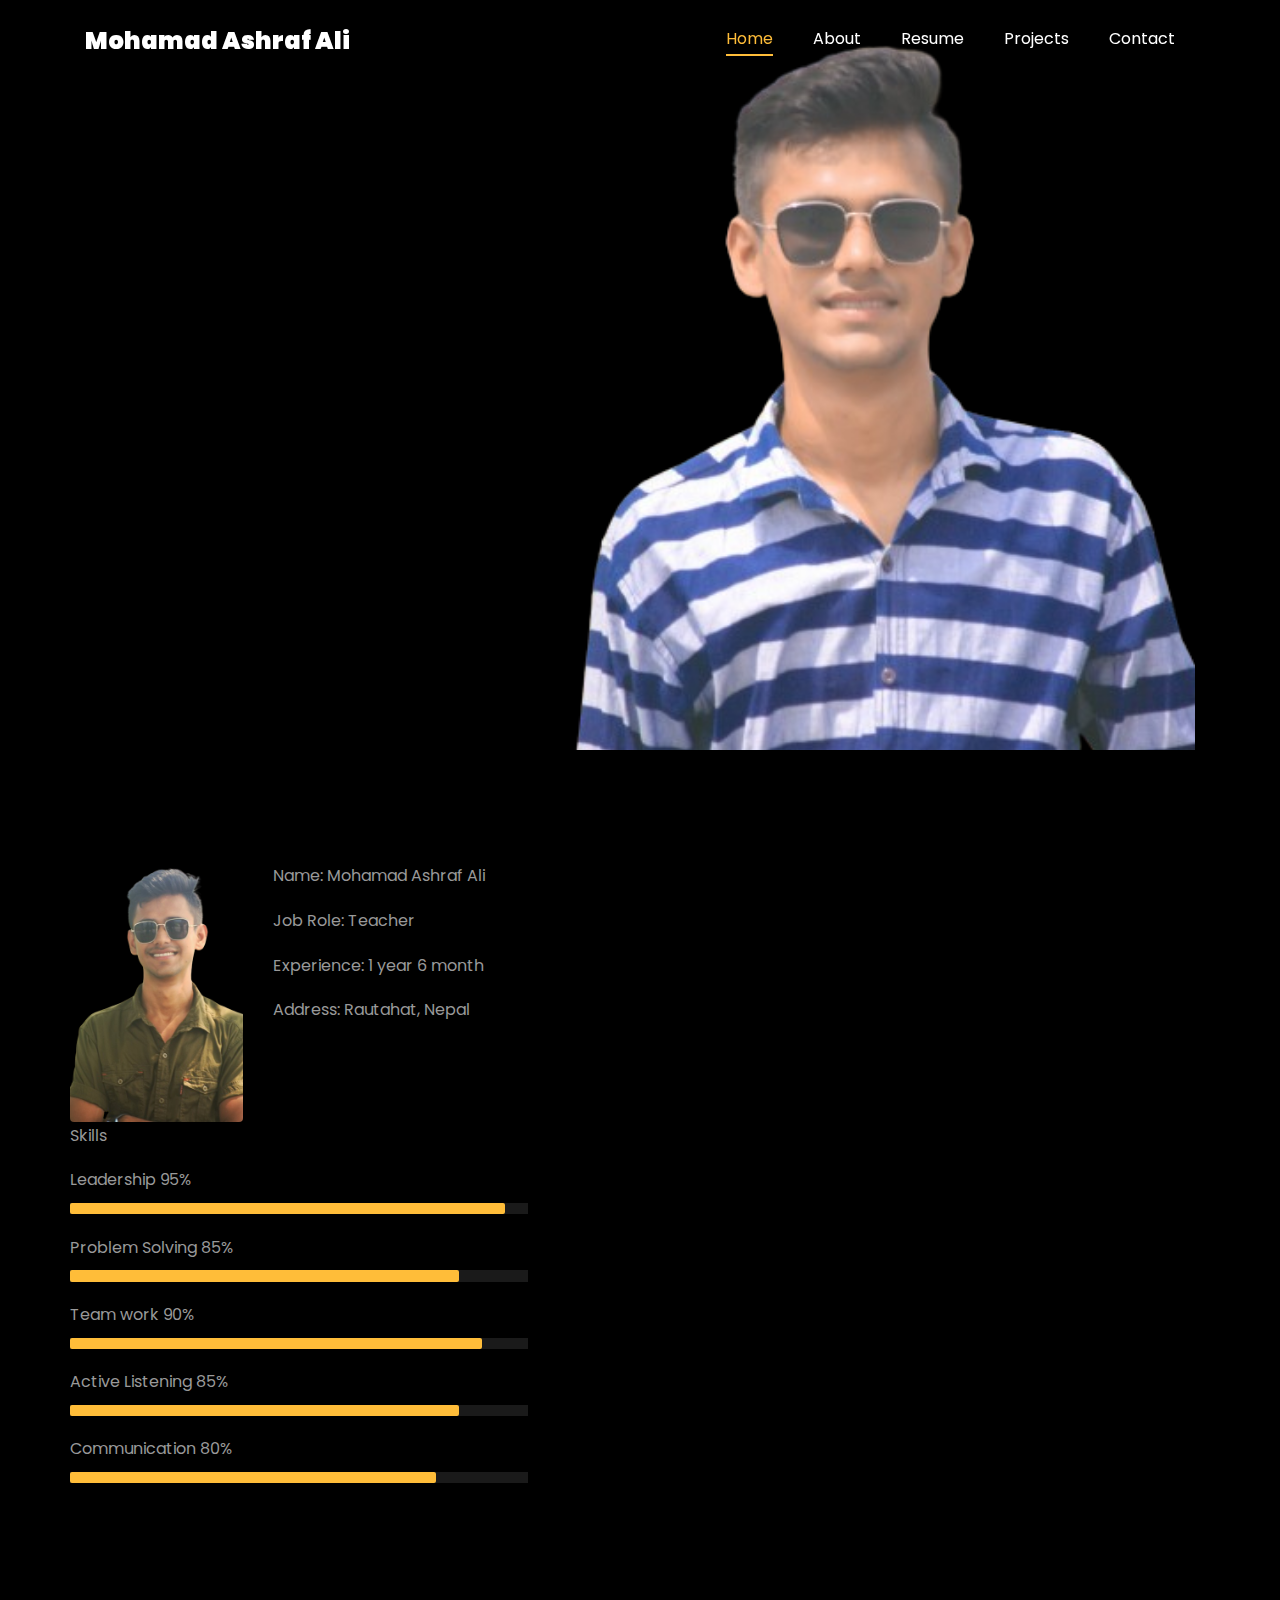
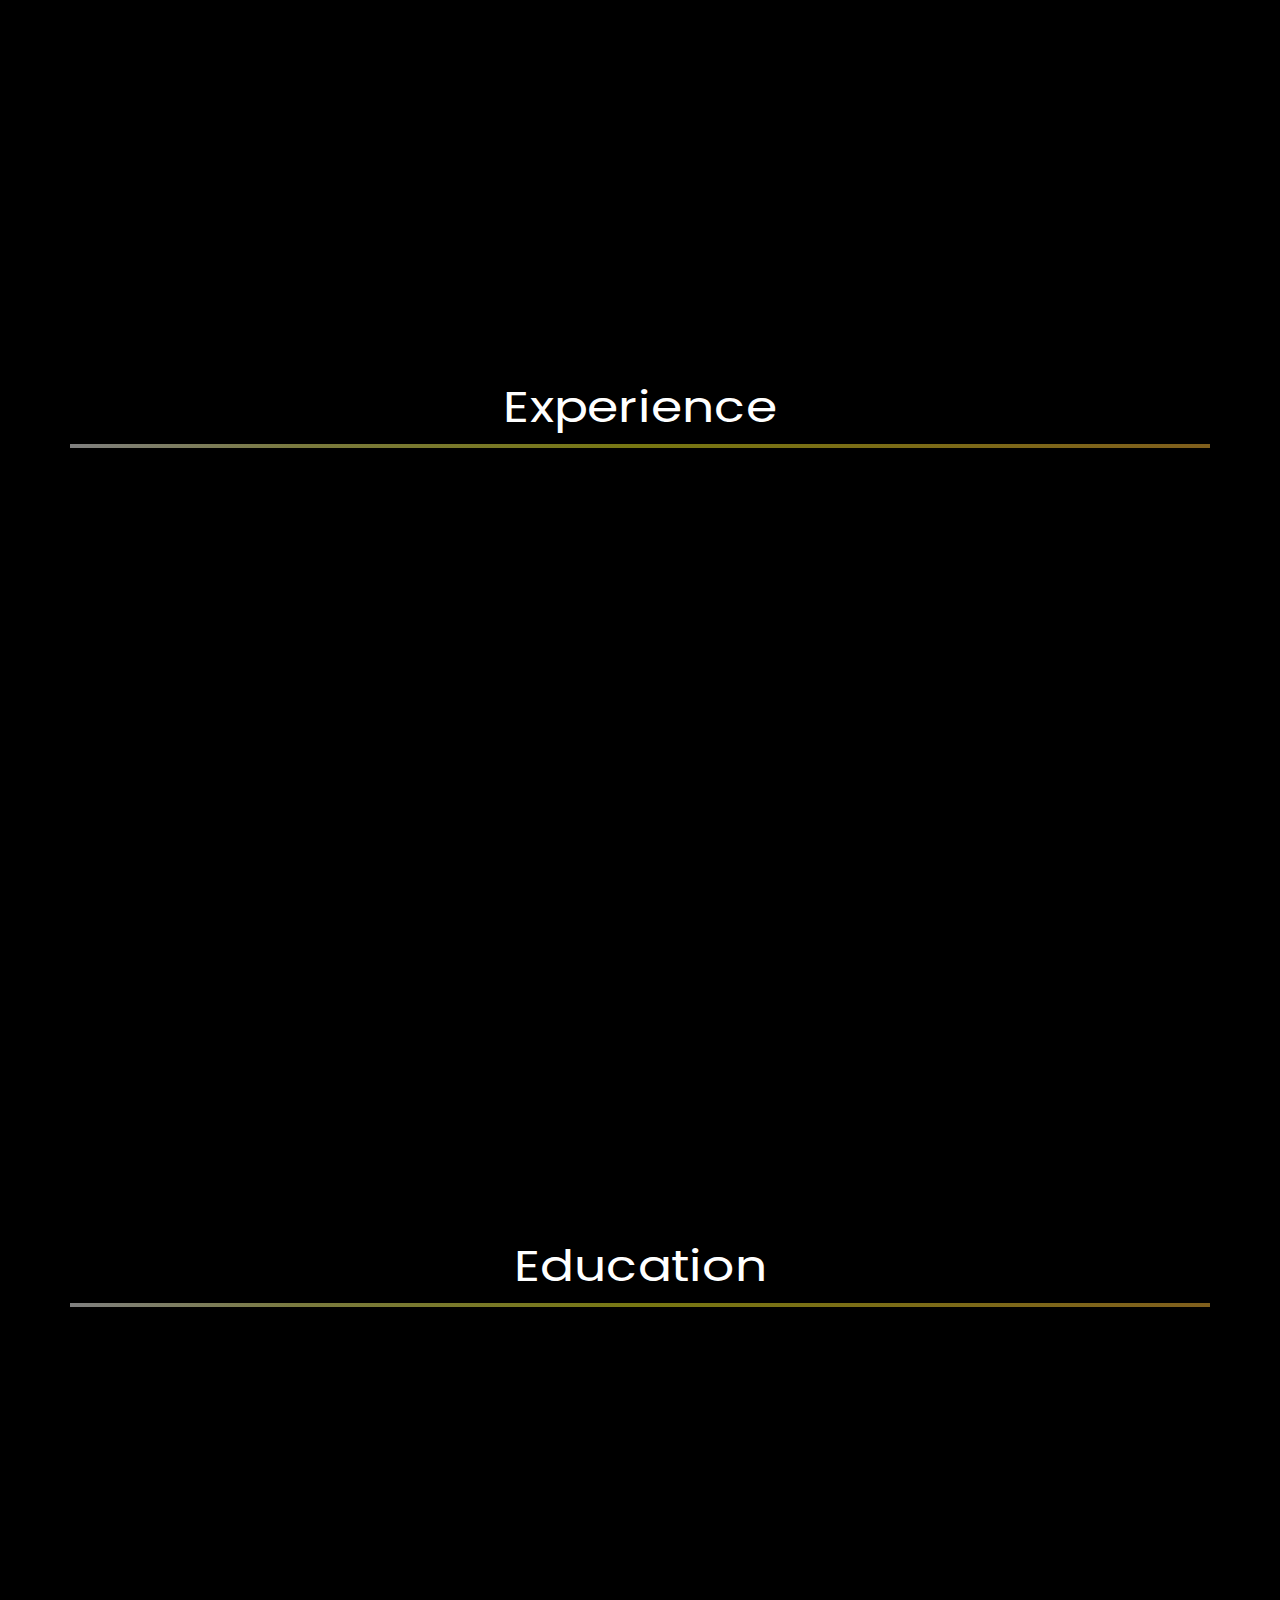
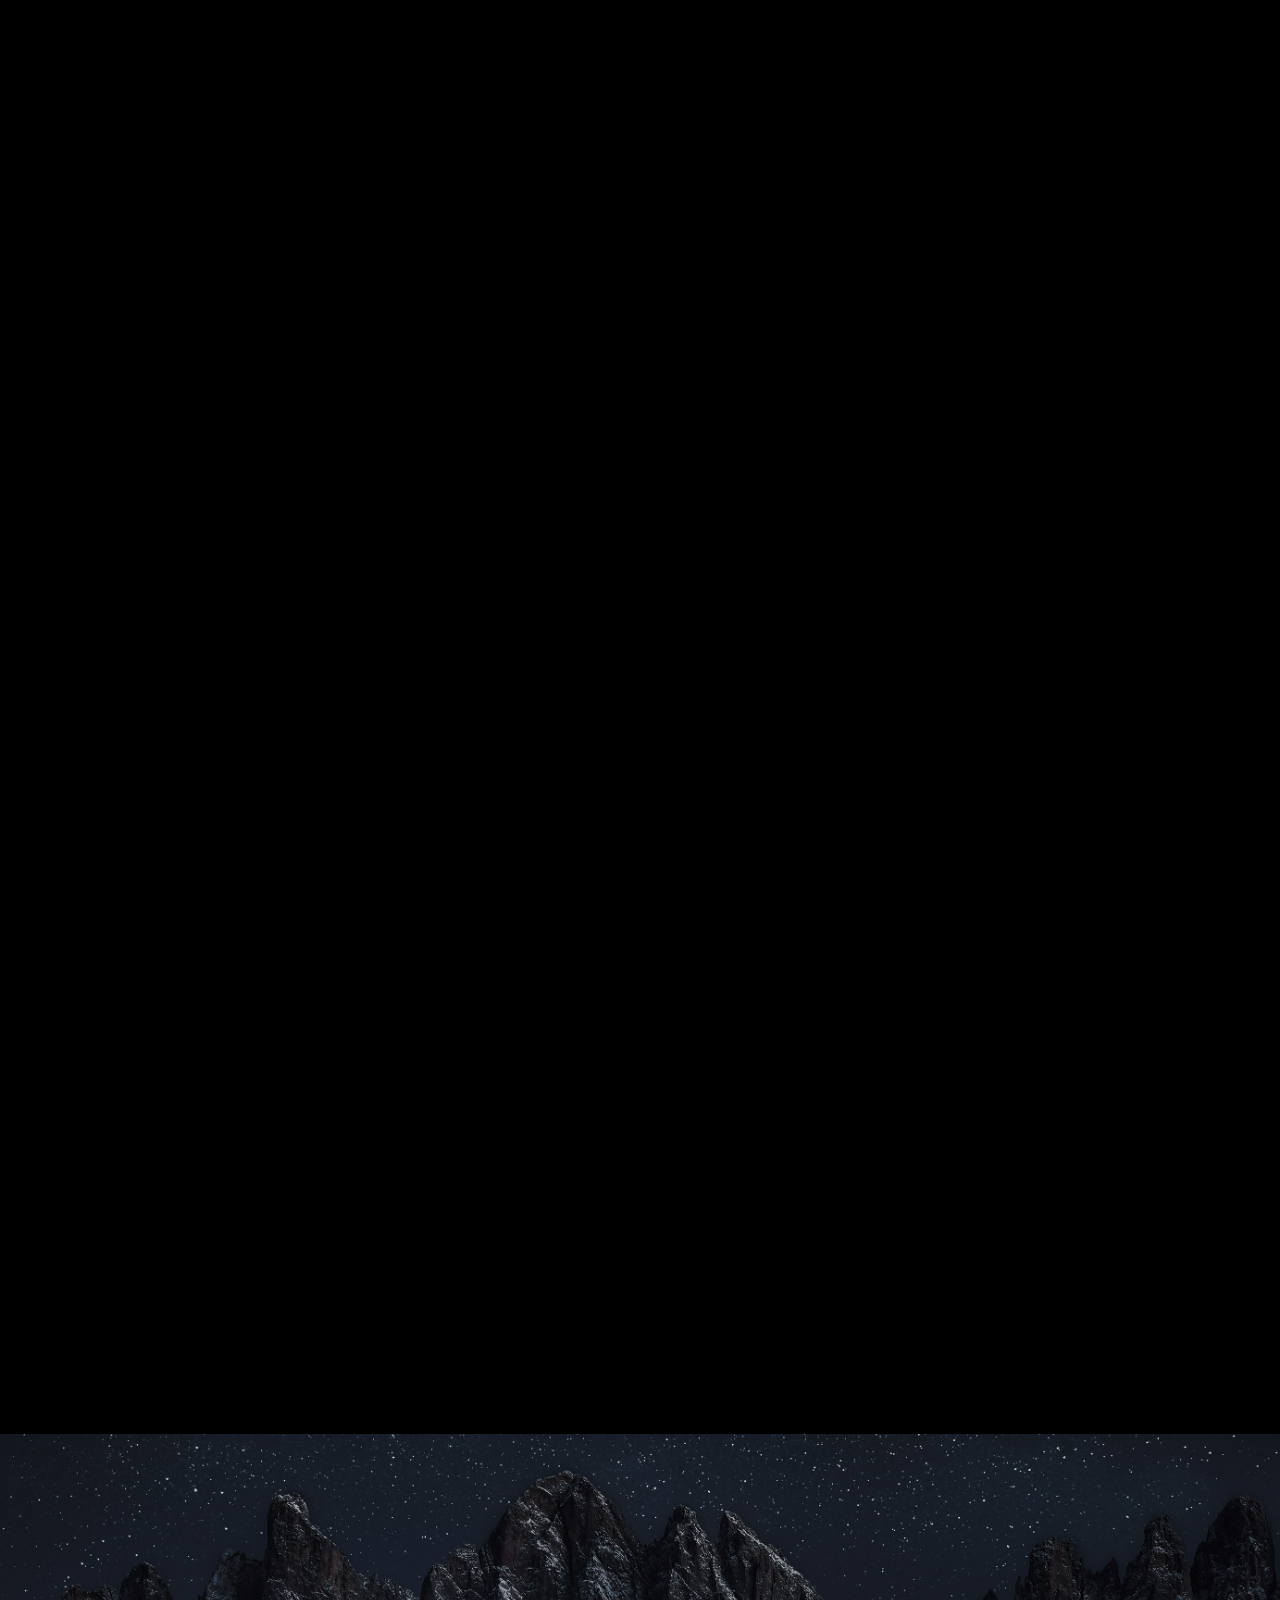
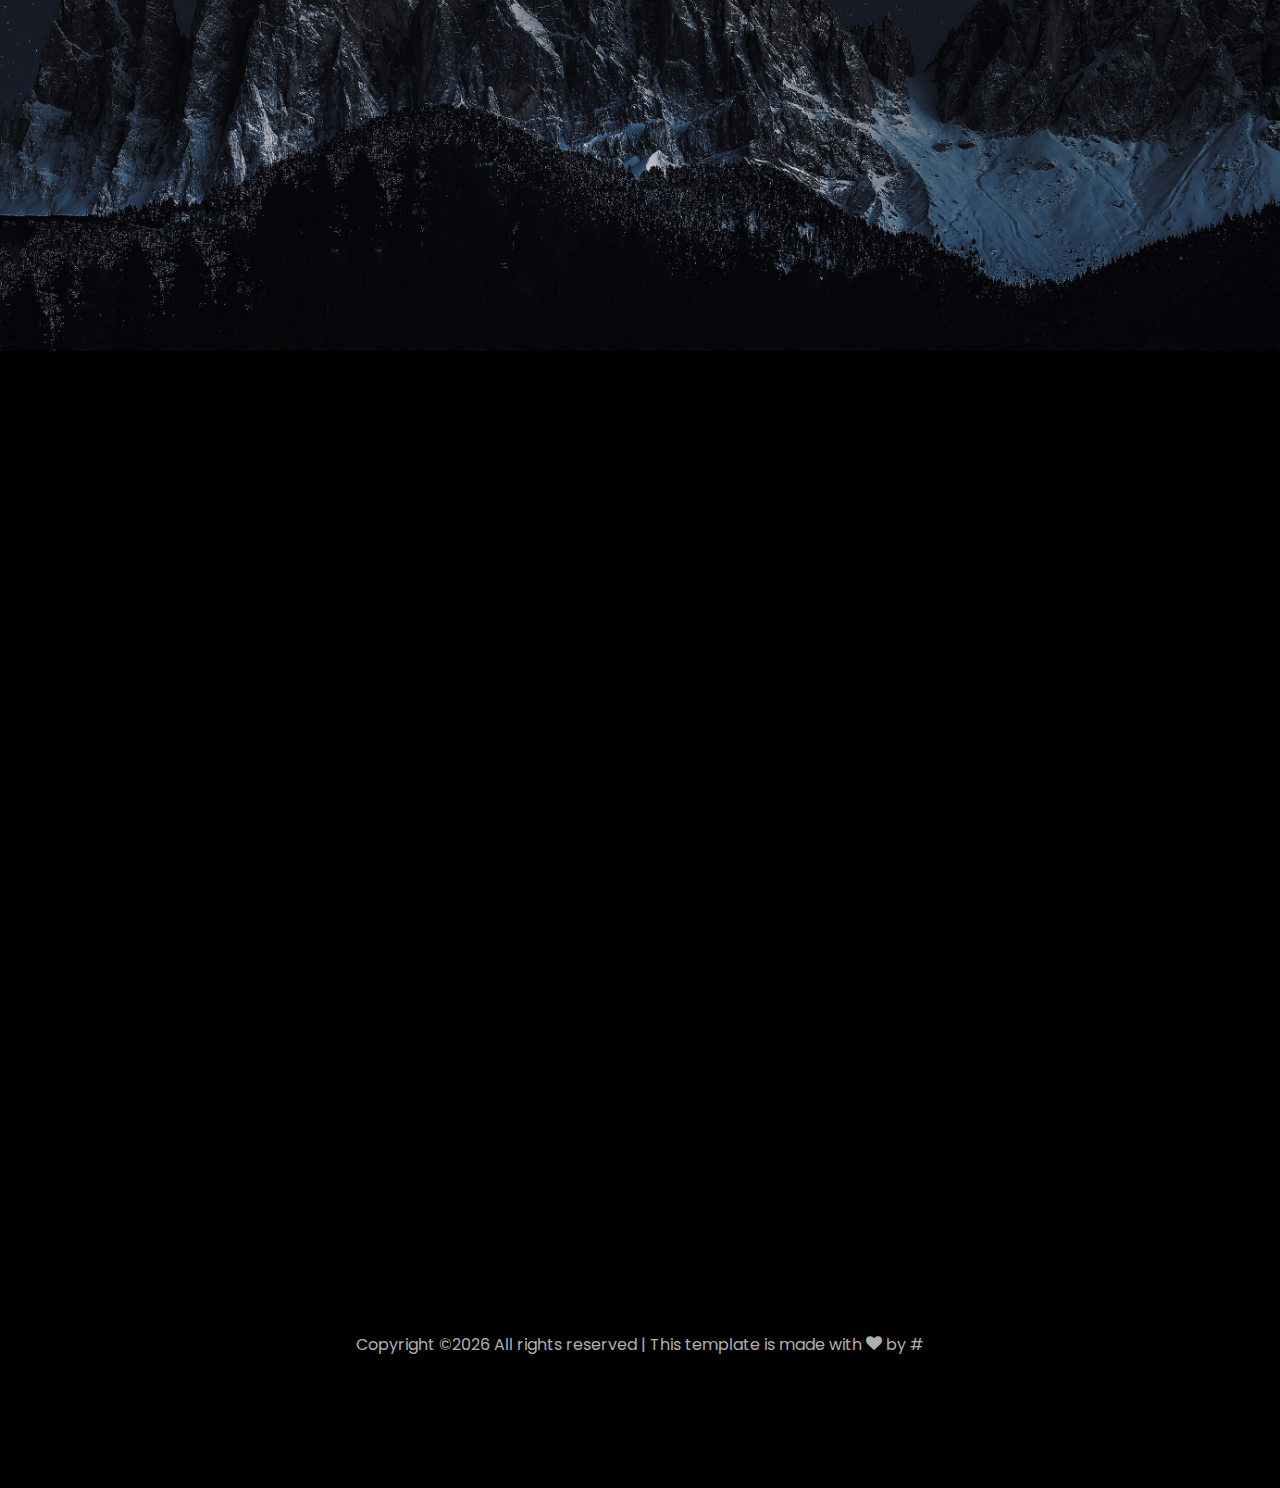
<file: Mohamad Ashraf Ali Portfolio/Portfolio-Website/index.html>
<!DOCTYPE html>
<html lang="en">
  <head>
    <title>Mohamad Ashraf Ali Portfolio</title>
    <meta charset="utf-8">
    <meta name="viewport" content="width=device-width, initial-scale=1, shrink-to-fit=no">
    
    <link href="https://fonts.googleapis.com/css?family=Poppins:100,200,300,400,500,600,700,800,900" rel="stylesheet">

    <link rel="stylesheet" href="css/open-iconic-bootstrap.min.css">
    <link rel="stylesheet" href="css/animate.css">
    
    <link rel="stylesheet" href="css/owl.carousel.min.css">
    <link rel="stylesheet" href="css/owl.theme.default.min.css">
    <link rel="stylesheet" href="css/magnific-popup.css">

    <link rel="stylesheet" href="css/aos.css">

    <link rel="stylesheet" href="css/ionicons.min.css">
    
    <link rel="stylesheet" href="css/flaticon.css">
    <link rel="stylesheet" href="css/icomoon.css">
    <link rel="stylesheet" href="css/style.css">



<style>

/*======================================
//--//-->   ABOUT
======================================*/

.about-mf .box-shadow-full {
  padding-top: 4rem;
  padding-bottom: 4rem;
}

.about-mf .about-img {
  margin-bottom: 2rem;
}

.about-mf .about-img img {
  margin-left: 10px;
}


.skill-mf .progress {
  /* background-color: #cde1f8; */
  margin: .5rem 0 1.2rem 0;
  border-radius: 0;
  height: .7rem;
}

.skill-mf .progress .progress-bar {
  height: .7rem;
  background-color: #ffbd39;
}


/* Animation styles */
#typing-animation {
  position: relative;
  font-size: 30px;
  font-weight: bold;
  color: rgb(255, 255, 255);
  overflow: hidden;
  white-space: nowrap;
  animation: typing 3s steps(20, end) infinite;
}

#typing-animation:before {
  content: "";
  /* position: absolute; */
  top: 0;
  left: 0;
  width: 0;
  height: 100%;
  background-color: #ccc;
  animation: typing-cursor 0.5s ease-in-out infinite;
}

@keyframes typing {
  from {
    width: 0;
  }
  to {
    width: 100%;
  }
}

@keyframes typing-cursor {
  from {
    width: 5px;
  }
  to {
    width: 0;
  }
}


/* project image zoom effect */

.zoom-effect {
  overflow: hidden;
  transition: transform 0.3s ease-out;
}

.zoom-effect:hover {
  transform: scale(1.1);
}


</style>


  </head>
  <body data-spy="scroll" data-target=".site-navbar-target" data-offset="300">
	  
	  
    <nav class="navbar navbar-expand-lg navbar-dark ftco_navbar ftco-navbar-light site-navbar-target" id="ftco-navbar">
	    <div class="container">
	      <a class="navbar-brand" href="index.html">Mohamad Ashraf Ali</a>
	      <button class="navbar-toggler js-fh5co-nav-toggle fh5co-nav-toggle" type="button" data-toggle="collapse" data-target="#ftco-nav" aria-controls="ftco-nav" aria-expanded="false" aria-label="Toggle navigation">
	        <span class="oi oi-menu"></span> Menu
	      </button>

	      <div class="collapse navbar-collapse" id="ftco-nav">
	        <ul class="navbar-nav nav ml-auto">
	          <li class="nav-item"><a href="#home-section" class="nav-link"><span>Home</span></a></li>
	          <li class="nav-item"><a href="#about-section" class="nav-link"><span>About</span></a></li>
	          <li class="nav-item"><a href="#resume-section" class="nav-link"><span>Resume</span></a></li>
	          <li class="nav-item"><a href="#project-section" class="nav-link"><span>Projects</span></a></li>
	          <li class="nav-item"><a href="#contact-section" class="nav-link"><span>Contact</span></a></li>
	        </ul>
	      </div>
	    </div>
	  </nav>
	  <section id="home-section" class="hero">
		  <div class="home-slider  owl-carousel">
	       <div class="slider-item ">
	      	<div class="overlay"></div>
	         <div class="container">
	          <div class="row d-md-flex no-gutters slider-text align-items-end justify-content-end" data-scrollax-parent="true">
	          	<div class="one-third js-fullheight order-md-last img" style="background-image:url(images/bg_1.png);">
	          	 <div class="overlay"></div>
	          	</div>
		          <div class="one-forth d-flex  align-items-center ftco-animate" data-scrollax=" properties: { translateY: '70%' }">
		          	<div class="text">
		          		<span class="subheading">Hello!</span>
			            <h1 class="mb-4 mt-3">I'm <span>Mohamad Ashraf Ali</span></h1>

						<!-- Element to contain animated typing -->
						<span id="typing-animation"></span>

						<script>

						// Initialize the typing animation
						const typingAnimationElement = document.getElementById('typing-animation');

						// Create an array of typing text
						const typingTexts = [
						'Student  ',
						'Teacher   ',
						];

						// Create a function to display the typing animation for a given text
						function playTypingAnimation(text) {
						// Loop through each character and add it to the element
						for (let i = 0; i < text.length; i++) {
							setTimeout(() => {
							typingAnimationElement.textContent += text[i];
							}, i * 200); // Increase the delay to slow down the typing animation
						}

						// Once the animation is complete, reset the text and start over
						setTimeout(() => {
							typingAnimationElement.textContent = '';
							playTypingAnimation(typingTexts[(typingTexts.indexOf(text) + 1) % typingTexts.length]);
						}, text.length * 200);
						}

						// Start the typing animation loop
						playTypingAnimation(typingTexts[0]);

						</script>

						<br>
						<br>
			            <h2>An IT Student</h2>
						<!-- <h2 class="d-flex" style="margin-bottom: 0">With over 5 years of experience</h2> -->
						<!-- <br> -->
			            <p><a href="#" class="btn btn-primary py-3 px-4">Linkedin</a> 
							<a href="https://github.com/ashrafali45/Asraf-web" class="btn btn-white btn-outline-white py-3 px-4">My works</a></p>
		            </div>
		          </div>
	        	</div>
	        </div>
	      </div>
		</div>
    </section>



    <section class="ftco-about img ftco-section ftco-no-pb" id="about-section">
    	<div class="container">
			<div class="row">
				<div class="row d-flex align-items-stretch">
				<!-- <div class="row d-flex"> -->
					<div class="col-md-6 col-lg-5 d-flex">
						<div class="img-about img d-flex align-items-stretch">
							<div class="overlay">
								<div class="row">
									<div class="col-sm-6 col-md-5">
									  <div class="about-img">
										<img src="images/about-me.png" class="img-fluid rounded b-shadow-a" alt="">
									  </div>
									</div>
									<!-- Details next to profile image -->
									<div class="col-sm-6 col-md-7">
									  <div class="about-info">
										<p><span class="title-s">Name: </span> <span>Mohamad Ashraf Ali</span></p>
										<p><span class="title-s">Job Role: </span> <span>Teacher</span></p>
										<p><span class="title-s">Experience: </span> <span>1 year 6 month</span></p>
										<p><span class="title-s">Address: </span> <span>Rautahat, Nepal</span></p>
									  </div>
									</div>
								  </div>

								<div class="skill-mf">
									<p class="title-s">Skills</p>
									<span>Leadership</span> <span class="pull-right">95%</span>
									<div class="progress">
										<div class="progress-bar" role="progressbar" style="width: 95%;" aria-valuenow="95" aria-valuemin="0"
											aria-valuemax="100"></div>
									</div>
									
									<span>Problem Solving</span> <span class="pull-right">85%</span>
									<div class="progress">
										<div class="progress-bar" role="progressbar" style="width: 85%" aria-valuenow="85" aria-valuemin="0"
											aria-valuemax="100"></div>
									</div>
									
									<span>Team work</span> <span class="pull-right">90%</span>
									<div class="progress">
										<div class="progress-bar" role="progressbar" style="width: 90%" aria-valuenow="90" aria-valuemin="0"
											aria-valuemax="100"></div>
									</div>
									
									<span>Active Listening</span> <span class="pull-right">85%</span>
									<div class="progress">
										<div class="progress-bar" role="progressbar" style="width: 85%" aria-valuenow="85" aria-valuemin="0"
											aria-valuemax="100"></div>
									</div>
									
									<span>Communication</span> <span class="pull-right">80%</span>
									<div class="progress">
										<div class="progress-bar" role="progressbar" style="width: 80%" aria-valuenow="80" aria-valuemin="0"
											aria-valuemax="100"></div>
									</div>
								</div>
							</div>
						</div>
					</div>
					
					<div class="col-md-6 col-lg-7 pl-lg-5 pb-5">
						<div class="row justify-content-start pb-3">
							<div class="col-md-12 heading-section ftco-animate">
								
								<h1 class="big">About</h1>
								<h2 class="mb-4">About Me</h2>
								
								<p>As a bachelor IT student, I immerse myself in the dynamic realm of technology, eagerly exploring the intricate networks of coding languages and algorithms. With a keen eye for innovation and a thirst for knowledge, I navigate through the digital landscape, honing my skills in software development, cybersecurity, and data analysis.</p>
								<ul class="about-info mt-4 px-md-0 px-2">
									<li class="d-flex"><span>Profile:</span> <span>Student</span></li>
									<li class="d-flex"><span>Domain:</span> <span>Teacher</span></li>
									<li class="d-flex"><span>Education:</span> <span>Bachelor of Computer IT</span></li>
									<li class="d-flex"><span>Language:</span> <span>English, Hindi, Nepali, Korean</span></li>
									<li class="d-flex"><span>Tools:</span> <span>Canva, Microsoft Excel </span></li>
									<li class="d-flex"><span>Interest:</span> <span>Traveling,Teaching, Video Creating</span></li>
									
								</ul>
							</div>
						</div>


						<div class="counter-wrap ftco-animate d-flex mt-md-3">
							<div class="text">
								<p class="mb-4">
									<span class="number" data-number="5">0</span> <span>+</span>
									<span>&nbsp; Projects completed</span>
								</p>
								<p><a href="https://www.linkedin.com" class="btn btn-primary py-3 px-3">LinkedIn</a></p>
							</div>
						</div>
					</div>
				</div>
			</div>
		</div>
    </section>



	
    <section class="ftco-section ftco-no-pb" id="resume-section">
    	<div class="container">
    		<div class="row justify-content-center pb-5">
          <div class="col-md-10 heading-section text-center ftco-animate">
          	<h1 class="big big-2">Resume</h1>
            <h2 class="mb-4">Resume</h2>
            <p>With a year and a half of experience teaching mathematics to tenth-grade students, I embody a dedicated educator committed to nurturing young minds in the realm of numbers and equations. My passion for mathematics shines through as I engage students with innovative teaching methods, fostering a deep understanding and appreciation for the subject. </p>
          </div>
        </div>

		<div class="row">
			<h1 class="big-4">Experience</h1>
			<div class="underline"></div>
		</div>
		<br>
		
		<div class="row">
				<div class="col-md-6">
					<div class="resume-wrap ftco-animate">
						<span class="date">2020-2023</span>
						<h2>Teacher</h2>
						<span class="position">Math Teacher</span>
						<p class="mt-4">Math teacher while studing in 10th i started teaching at Rautahat in which school i was studying. 
							<ul>
								<li>My tenure reflects a journey of growth and excellence, shaping the academic journey of my students with wisdom and enthusiasm.</li>
								<li>I am driven by the endless possibilities technology offers, constantly pushing boundaries to create impactful solutions that shape the future of our interconnected world.</li>
								<li> As an educator, one takes on various roles such as a facilitator, mentor, and guide, imparting knowledge, instilling values, and nurturing intellectual growth. </li>
							</ul>
						</p>
					</div>

				</div>

				<div class="col-md-6">
					<div class="resume-wrap ftco-animate">
						<span class="date">2022-2023</span>
						<h2>Tution Teacher</h2>
						<span class="position">All Subjects</span>
						<p class="mt-4">Tuition teaching, particularly for students up to the tenth grade, is a vital supplement to formal education, providing personalized attention and targeted support in subjects where students may need additional assistance.
							<ul>
								<li>As a tuition teacher for students up to the tenth grade, my role encompasses not only teaching academic content but also providing mentorship, guidance, and encouragement to help students excel academically. </li>
								<li>With a focus on individualized learning, I tailor my teaching approach to address the specific needs and learning styles of each student, fostering a supportive and conducive learning environment. </li>
								<li>As a tuition teacher, I strive to empower my students to achieve their academic goals and unlock their full potential.</li>
							</ul>
						</p>
					</div>

				</div>
			</div>

		<br>
		<br>

		<div class="row">
			<h1 class="big-4">Education</h1>
			<div class="underline"></div>
		</div>
		<br>
		
			<div class="row">
    			<div class="col-md-6">
    				<div class="resume-wrap ftco-animate">
    					<span class="date">2023-Running</span>
    					<h2>Bachelor of Computer IT</h2>
    					<span class="position">University Of Ulsan</span>
    					<p class="mt-4">1st sem Grade: B+</p>
    				</div>
    			</div>

    			<div class="col-md-6">
    				<div class="resume-wrap ftco-animate">
    					<span class="date">2021-2022</span>
    					<h2>+2 Science.biology</h2>
    					<span class="position">Himalayan Whitehouse International College </span>
    					<p class="mt-4">Grade: 3.17</p>
    				</div>
				</div>
    		</div>

    		<div class="row justify-content-center mt-5">
    			<div class="col-md-6 text-center ftco-animate">
    				<p><a href="#" class="btn btn-primary py-4 px-5">Download CV</a></p>
    			</div>
    		</div>
    	</div>
    </section>

   

    <section class="ftco-section" id="project-section">
      <div class="container">
        <div class="row justify-content-center mb-5 pb-5">
          <div class="col-md-7 heading-section text-center ftco-animate">
            <h1 class="big big-2">Projects</h1>
            <h2 class="mb-4">Projects</h2>
            <p>Below are the sample  projects .</p>
          </div>
        </div>
        <div class="row d-flex">
          <div class="col-md-4 d-flex ftco-animate">
          	<div class="blog-entry justify-content-end">
              <a href="https://github.com/rishabhnmishra/SQL_Music_Store_Analysis/blob/main/Music_Store_Query.sql" class="block-20 zoom-effect" style="background-image: url('images/proj_1.jpg');">
              </a>
              <div class="text mt-3 float-right d-block">

                <h3 class="heading"><a href="https://github.com/rishabhnmishra/SQL_Music_Store_Analysis/blob/main/Music_Store_Query.sql">There will be coming projects</a></h3>
                <p>I have started my web development journey so soon projects will come.</p>
              </div>
            </div>
          </div>
          <div class="col-md-4 d-flex ftco-animate">
          	<div class="blog-entry justify-content-end">
              <a href="https://github.com/rishabhnmishra/Python_Diwali_Sales_Analysis/blob/main/Diwali_Sales_Analysis.ipynb" class="block-20 zoom-effect" style="background-image: url('images/proj_2.jpg');">
              </a>
              <div class="text mt-3 float-right d-block">

                <h3 class="heading"><a href="https://github.com/rishabhnmishra/Python_Diwali_Sales_Analysis/blob/main/Diwali_Sales_Analysis.ipynb">There will be coming projects</a></h3>
                <p>I have started my web development journey so soon projects will come.</p>
              </div>
            </div>
          </div>
          <div class="col-md-4 d-flex ftco-animate">
          	<div class="blog-entry">
              <a href="https://github.com/rishabhnmishra/Madhav_Store_Analysis_PowerBI/blob/main/Madhav%20Store%20dashboard.jpg" class="block-20 zoom-effect" style="background-image: url('images/proj_3.jpg');">
              </a>
              <div class="text mt-3 float-right d-block">

                <h3 class="heading"><a href="https://github.com/rishabhnmishra/Madhav_Store_Analysis_PowerBI/blob/main/Madhav%20Store%20dashboard.jpg">There will be coming projects</a></h3>
                <p>I have started my web development journey so soon projects will come.</p>
              </div>
            </div>
          </div>
        </div>
	<br>
		<!-- added justify-content-center to center align the last two projects -->
		<div class="row d-flex justify-content-center">  
			<div class="col-md-4 d-flex ftco-animate">
				<div class="blog-entry justify-content-end">
				<a href="https://github.com/rishabhnmishra/sales_forecasting/tree/main" class="block-20 zoom-effect" style="background-image: url('images/proj_4.jpg');">
				</a>
				<div class="text mt-3 float-right d-block">
  
				  <h3 class="heading"><a href="https://github.com/rishabhnmishra/sales_forecasting/tree/main">There will be coming projects</a></h3>
				  <p>I have started my web development journey so soon projects will come.</p>
				</div>
			  </div>
			</div>
			<div class="col-md-4 d-flex ftco-animate">
				<div class="blog-entry justify-content-end">
				<a href="https://github.com/rishabhnmishra/customer_segmentation/blob/main/Customer_Segmentation-final.ipynb" class="block-20 zoom-effect" style="background-image: url('images/proj_5.jpg');">
				</a>
				<div class="text mt-3 float-right d-block">
  
				  <h3 class="heading"><a href="https://github.com/rishabhnmishra/customer_segmentation/blob/main/Customer_Segmentation-final.ipynb">There will be coming projects</a></h3>
				  <p>I have started my web development journey so soon projects will come.</p>
				</div>
			  </div>
			</div>
		 </div>
	  </div>
    </section>

	<section class="ftco-section ftco-no-pt ftco-no-pb ftco-counter img" id="section-counter">
      <div class="container">
		<div class="row d-md-flex align-items-center">
          <div class="col-md d-flex justify-content-center counter-wrap ftco-animate">
            <div class="block-18">
              <div class="text">
                <strong class="number" data-number="2">0</strong>
                <span>Achievements</span>
              </div>
            </div>
          </div>
          <div class="col-md d-flex justify-content-center counter-wrap ftco-animate">
            <div class="block-18">
              <div class="text">
                <strong class="number" data-number="5">0</strong>
                <span>Projects</span>
              </div>
            </div>
          </div>
          <div class="col-md d-flex justify-content-center counter-wrap ftco-animate">
            <div class="block-18">
              <div class="text">
                <strong class="number" data-number="100">0</strong>
                <span>Mentored Students</span>
              </div>
            </div>
          </div>
          <div class="col-md d-flex justify-content-center counter-wrap ftco-animate">
            <div class="block-18">
              <div class="text">
                <strong class="number" data-number="50">0</strong>
                <span>Cups of coffee</span>
              </div>
            </div>
          </div>
        </div>
      </div>
	
	  <div class="ftco-section ftco-hireme img margin-top" style="background-image: url(images/bg_1.jpg)">
			<!-- <div class="container"> -->
				<div class="row justify-content-center">
					<div class="col-md-7 ftco-animate text-center">
						<h2>More projects on<span> Github  </span> </h2>
						<div class="heading"> <h4> I love to solve business problems &amp; uncover hidden data stories </h4>
						<br>
						<p><a href="https://github.com/ashrafali45/Asraf-web" class="btn btn-primary py-3 px-5">GitHub</a></p>
						</div>
					</div>
				</div>
			<!-- </div> -->
		</div>
	</section>



    <section class="ftco-section contact-section ftco-no-pb" id="contact-section">
      <div class="container">
      	<div class="row justify-content-center mb-5 pb-3">
          <div class="col-md-7 heading-section text-center ftco-animate">
            <h1 class="big big-2">Contact</h1>
            <h2 class="mb-4">Contact Me</h2>
            <p>Below are the details to reach out to me!</p>
          </div>
        </div>

        <div class="row d-flex contact-info mb-5">
          <div class="col-md-6 col-lg-3 d-flex ftco-animate">
          	<div class="align-self-stretch box p-4 text-center">
          		<div class="icon d-flex align-items-center justify-content-center">
          			<span class="icon-map-signs"></span>
          		</div>
          		<h3 class="mb-4">Address</h3>
	            <p>Chandrapur, Nepal</p>
	          </div>
          </div>
          <div class="col-md-6 col-lg-3 d-flex ftco-animate">
          	<div class="align-self-stretch box p-4 text-center">
          		<div class="icon d-flex align-items-center justify-content-center">
          			<span class="icon-phone2"></span>
          		</div>
          		<h3 class="mb-4">Contact Number</h3>
	            <p><a href="tel://0101010101">+ 0 101 0101 101</a></p>
	          </div>
          </div>
          <div class="col-md-6 col-lg-3 d-flex ftco-animate">
          	<div class="align-self-stretch box p-4 text-center">
          		<div class="icon d-flex align-items-center justify-content-center">
          			<span class="icon-paper-plane"></span>
          		</div>
          		<h3 class="mb-4">Email Address</h3>
	            <p><a href="mailto:info@yoursite.com">contact@asraf.com</a></p>
	          </div>
          </div>
          <div class="col-md-6 col-lg-3 d-flex ftco-animate">
          	<div class="align-self-stretch box p-4 text-center">
          		<div class="icon d-flex align-items-center justify-content-center">
          			<span class="icon-globe"></span>
          		</div>
          		<h3 class="mb-4">Download Resume</h3>
	            <p><a href="#">resumelink</a></p>
	          </div>
          </div>

		  <div class="container">
			<br>
			<br>
			<div class="row justify-content-center">
				<div class="col-md-7 ftco-animate text-center">
					<h2>Have a<span> Question?  </span> <a href="#" class="btn btn-primary py-3 px-5">Click Here</a> </h2>
				</div>
			</div>
				<br>
					<ul class="ftco-footer-social list-unstyled d-flex justify-content-center align-items-center mb-0">
					  <li class="ftco-animate normal-txt">Find me on  </li>
					  <li class="ftco-animate"><a href="#"><span class="icon-youtube"></span></a></li>
					  <li class="ftco-animate"><a href="#"><span class="icon-linkedin"></span></a></li>  
					  <li class="ftco-animate"><a href="#"><span class="icon-twitter"></span></a></li>
					  <li class="ftco-animate"><a href="#"><span class="icon-facebook"></span></a></li>
				      <li class="ftco-animate"><a href="#"><span class="icon-instagram"></span></a></li>
					</ul>
				<br>
		   </div>
   </div>
 </section>


 
	
    <footer class="ftco-footer ftco-section">
		<div class="container">
		  <div class="row">
			<div class="col-md-12 text-center">
  
			  <p><!-- Link back to Colorlib can't be removed. Template is licensed under CC BY 3.0. -->
	Copyright &copy;<script>document.write(new Date().getFullYear());</script> All rights reserved | This template is made with <i class="icon-heart color-danger" aria-hidden="true"></i> by <a href="#" target="_blank">#</a>
	<!-- Link back to Colorlib can't be removed. Template is licensed under CC BY 3.0. --></p>
			</div>
		  </div>
		</div>
	  </footer>


  <!-- loader -->
  <div id="ftco-loader" class="show fullscreen"><svg class="circular" width="48px" height="48px"><circle class="path-bg" cx="24" cy="24" r="22" fill="none" stroke-width="4" stroke="#eeeeee"/><circle class="path" cx="24" cy="24" r="22" fill="none" stroke-width="4" stroke-miterlimit="10" stroke="#F96D00"/></svg></div>


  <script src="js/jquery.min.js"></script>
  <script src="js/jquery-migrate-3.0.1.min.js"></script>
  <script src="js/popper.min.js"></script>
  <script src="js/bootstrap.min.js"></script>
  <script src="js/jquery.easing.1.3.js"></script>
  <script src="js/jquery.waypoints.min.js"></script>
  <script src="js/jquery.stellar.min.js"></script>
  <script src="js/owl.carousel.min.js"></script>
  <script src="js/jquery.magnific-popup.min.js"></script>
  <script src="js/aos.js"></script>
  <script src="js/jquery.animateNumber.min.js"></script>
  <script src="js/scrollax.min.js"></script>
  
  <script src="js/main.js"></script>
    
  </body>
</html>
</file>
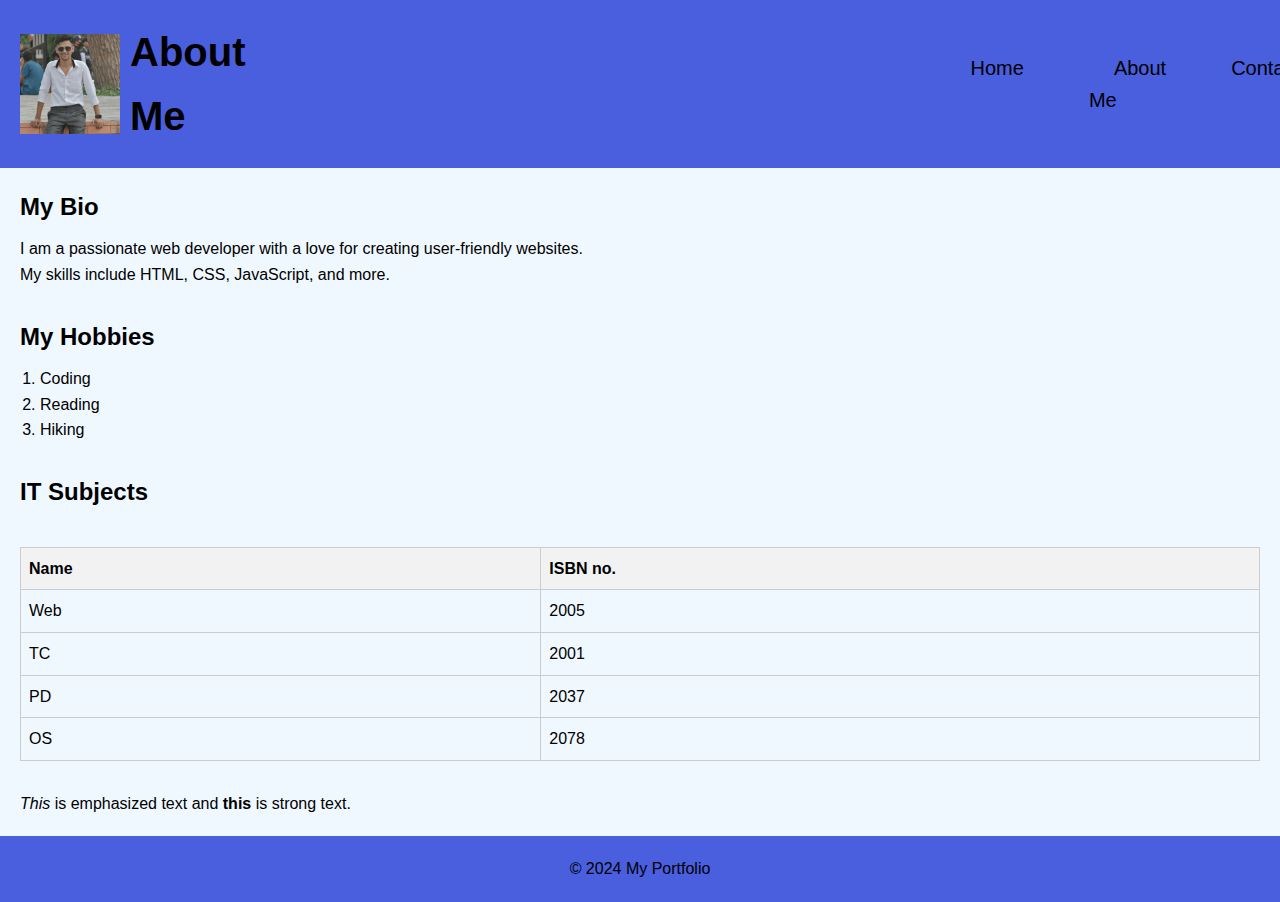
<file: Asraf/about.html>
<!DOCTYPE html>
<html lang="en">
<head>
    <meta charset="UTF-8">
    <meta name="viewport" content="width=device-width, initial-scale=1.0">
    <title>About Me</title>
    <link rel="stylesheet" href="about.css">
</head>
<body>
    <header>
        <img src="asraf.jpg">
        <h1>About Me</h1>
        <nav>
            <ul>
                <li><a href="home.html">Home</a></li>
                <li><a href="about.html">About Me</a></li>
                <li><a href="contact.html">Contact</a></li>
            </ul>
        </nav>
    </header>
    <main>
        <section>
            <h2>My Bio</h2>
            <p>I am a passionate web developer with a love for creating user-friendly websites.</p>
            <p>My skills include HTML, CSS, JavaScript, and more.</p>
        </section>
        <section>
            <h2>My Hobbies</h2>
            <ol>
                <li>Coding</li>
                <li>Reading</li>
                <li>Hiking</li>
            </ol>
        </section>
        <section>
            <h2>IT Subjects</h2>
            <table>
                <tr>
                <thead>
                    <th>Name</th>
                    <th>ISBN no.</th>
                </thead>
                </tr>
                <tr>
                    <tbody>
                       <td>Web</td>
                       <td>2005</td>
                    </tbody><br>

                    <tbody>
                        <td>TC</td>
                        <td>2001</td>
                    </tbody>

                    <tbody>
                        <td>PD</td>
                        <td>2037</td>
                    </tbody>

                    <tbody>
                        <td>OS</td>
                        <td>2078</td>
                    </tbody>
                </tr>
            
            </table>
        </section>
        <p><em>This</em> is emphasized text and <strong>this</strong> is strong text.</p>

    </main>
    <footer>
        <p>&copy; 2024 My Portfolio</p>
    </footer>
</body>
</html>
</file>
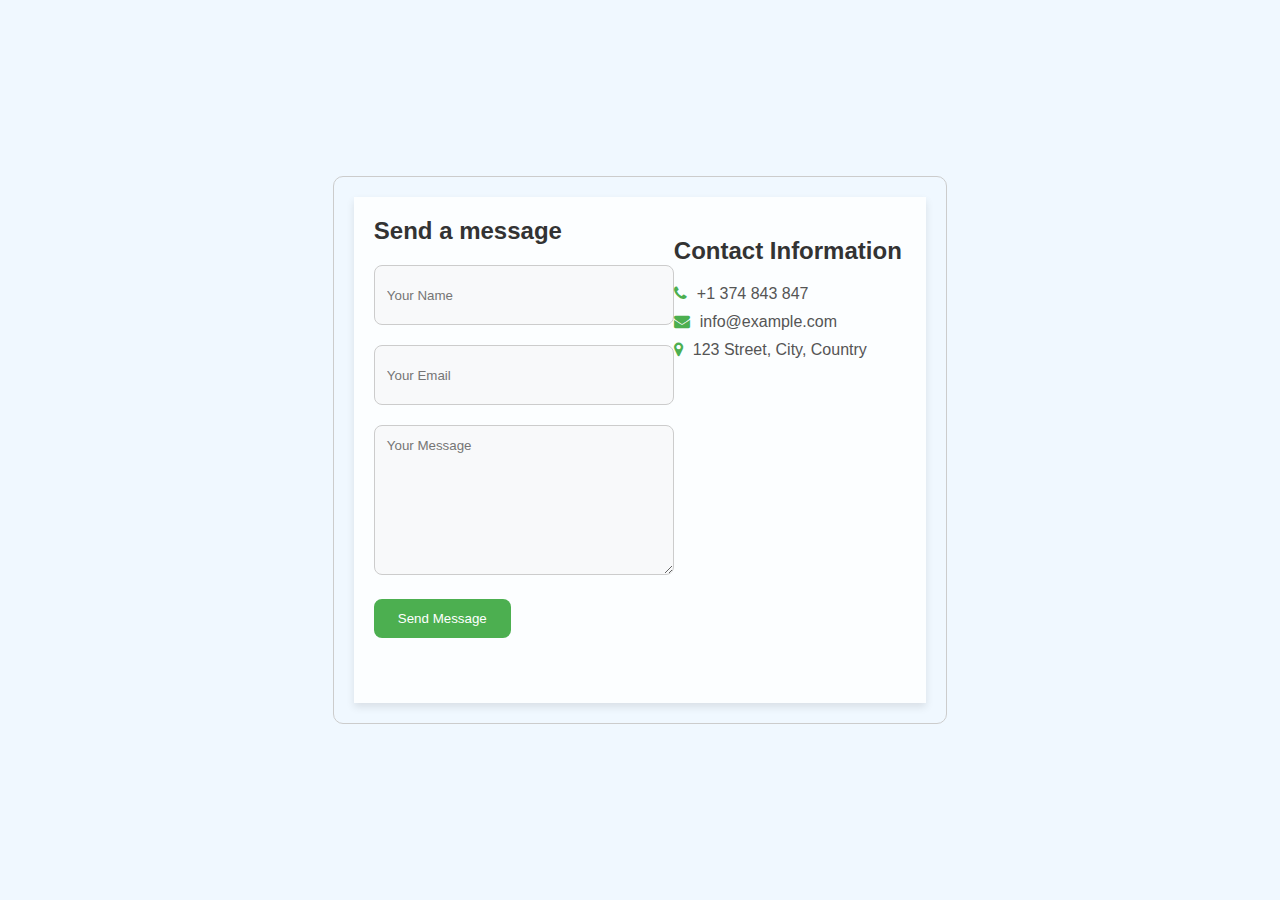
<file: Asraf/contact.html>
<!DOCTYPE html>
<html lang="en">
<head>
    <meta charset="UTF-8">
    <meta name="viewport" content="width=device-width, initial-scale=1.0">
    <title>Document</title>
    <link rel="stylesheet" href="contact.css">
    <link rel="stylesheet" href="https://cdnjs.cloudflare.com/ajax/libs/font-awesome/4.7.0/css/font-awesome.min.css">
</head>
<body>
    <section class="contact">
        <div class="container">
            <div class="contact-wrapper">
                <div class="contact-form">
                    <h3>Send a message</h3>
                    <form>
                        <div class="form-group">
                            <input type="text" name="name" placeholder="Your Name">
                        </div>
                        <div class="form-group">
                            <input type="email" name="email" placeholder="Your Email">
                        </div>
                        <div class="form-group">
                            <textarea name="message" placeholder="Your Message"></textarea>
                        </div>
                        <button type="submit">Send Message</button>
                    </form>
                </div>
                <div class="contact-info">
                    <h3>Contact Information</h3>
                    <p><i class="fa fa-phone" aria-hidden="true"></i>+1 374 843 847</p>
                    <p><i class="fa fa-envelope" aria-hidden="true"></i>info@example.com</p>
                    <p><i class="fa fa-map-marker" aria-hidden="true"></i>123 Street, City, Country</p>

                    <div class="map">
                        <iframe src="https://www.google.com/maps/embed?pb=!1m18!1m12!1m3!1d39956.40558782099!2d85.359834071522!3d27.727148718937286!2m3!1f0!2f0!3f0!3m2!1i1024!2i768!4f13.1!3m3!1m2!1s0x39eb19e803ecd42b%3A0x812df25fa0b61cf7!2sJump%20KTM%20Indoor%20Trampoline%20Park!5e0!3m2!1sen!2snp!4v1703813485432!5m2!1sen!2snp" frameborder="0" width="100%" height="300" style="border: 0" allowfullscreen="" loading="lazy" referrerpolicy="no-referrer-when-downgrade"></iframe>
                    </div>
                </div>
            </div>
            
        </div>
    </section>

</body>
</html>
</file>
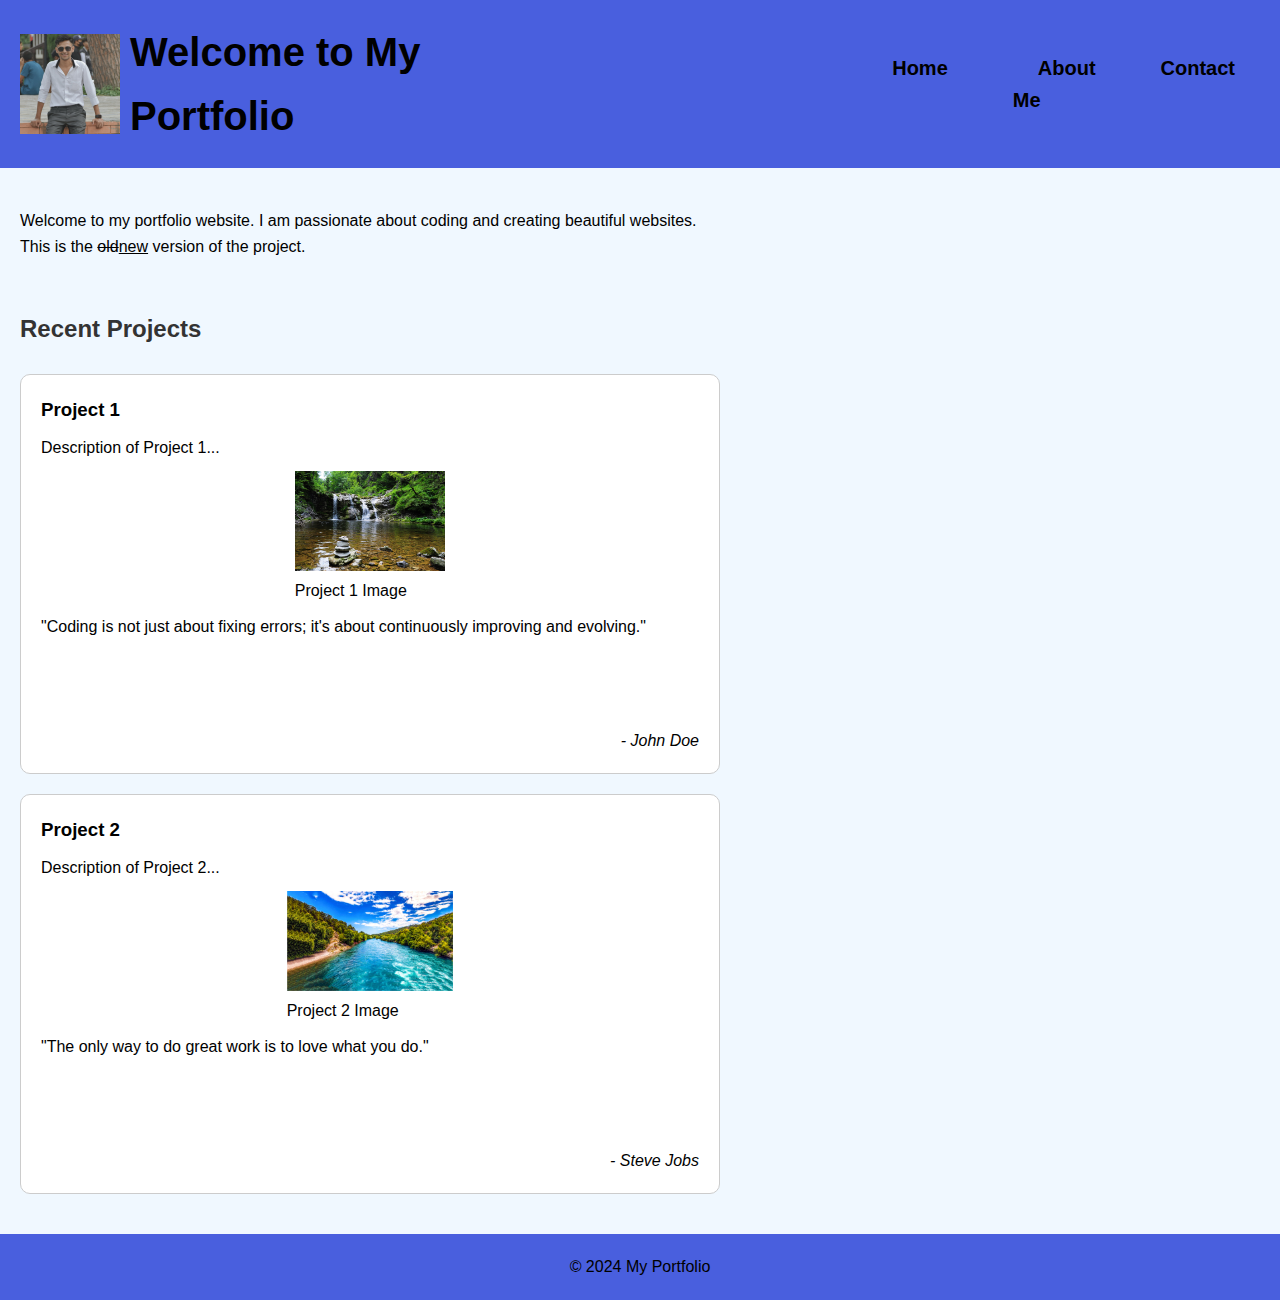
<file: Asraf/home.html>
<!DOCTYPE html>
<html lang="en">
<head>
    <meta charset="UTF-8">
    <meta name="viewport" content="width=device-width, initial-scale=1.0">
    <title>My Portfolio</title>
    <link rel="stylesheet" href="home.css">
</head>
<body>
    <header>
        <img src="asraf.jpg">
        <h1>Welcome to My Portfolio</h1>
        <nav>
            <ul>
                <li><a href="home.html"><b>Home</b></a></li>
                <li><a href="about.html"><b>About Me</b></a></li>
                <li><a href="contact.html"><b>Contact</b></a></li>
            </ul>
        </nav>
    </header>
    <main>
            <p>Welcome to my portfolio website. I am passionate about coding and creating beautiful websites.</p>
            <p>This is the <del>old</del><ins>new</ins> version of the project.</p><br><br>

        <section>
            <h2>Recent Projects</h2><br>
            <article class="project1">
                <h3>Project 1</h3>
                <p>Description of Project 1...</p>
                <figure>
                    <img src="forest.jpg" alt="Project 1" height="100px">
                    <figcaption>Project 1 Image</figcaption>
                </figure>
                <blockquote>"Coding is not just about fixing errors; it's about continuously improving and evolving."</blockquote>
                <cite>- John Doe</cite>
            </article>
            <article class="project2">
                <h3>Project 2</h3>
                <p>Description of Project 2...</p>
                <figure>
                    <img src="river.jpg" alt="Project 2" height="100px">
                    <figcaption>Project 2 Image</figcaption>
                </figure>
                <blockquote>"The only way to do great work is to love what you do."</blockquote>
                <cite>- Steve Jobs</cite>
            </article>
        </section>
    </main>
    <footer>
        <p>&copy; 2024 My Portfolio</p>
    </footer>
</body>
</html>
</file>
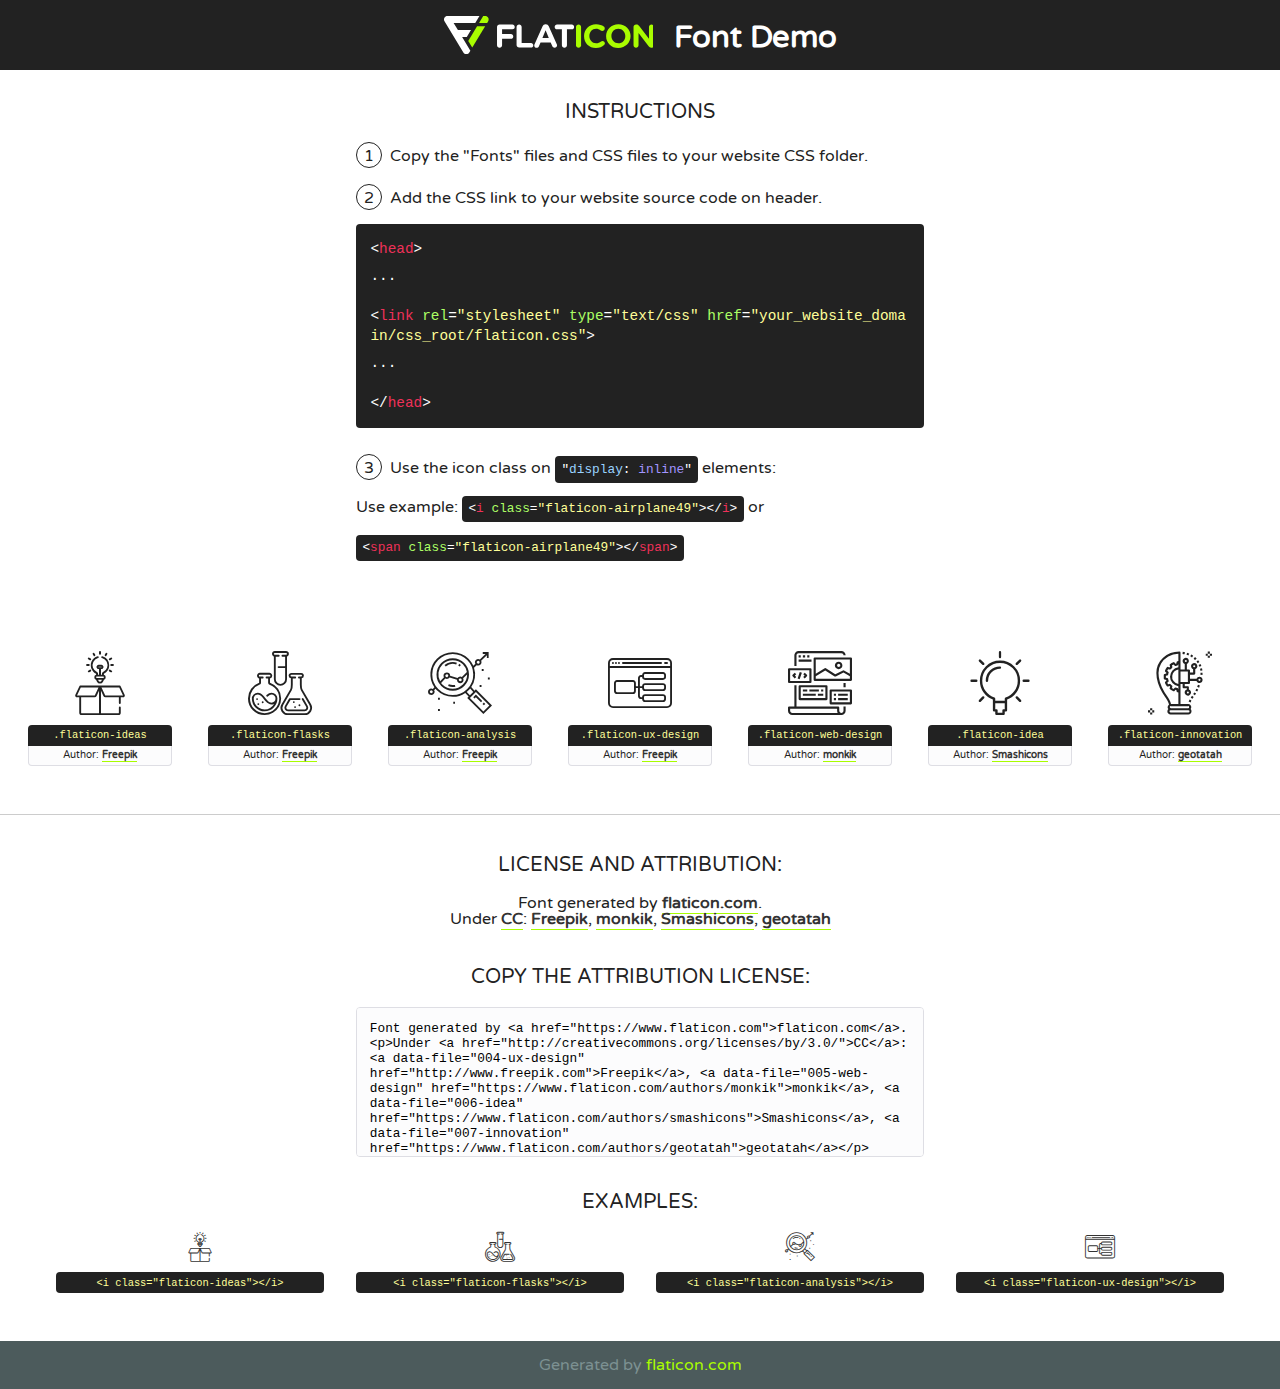
<file: Mohamad Ashraf Ali Portfolio/Portfolio-Website/fonts/flaticon/font/flaticon.html>
<!DOCTYPE html>
<!--
  Flaticon icon font: Flaticon
  Creation date: 20/03/2019 02:18
-->
<html>
<!DOCTYPE html>
<html>

<head>
    <title>Flaticon WebFont</title>
    <link href="http://fonts.googleapis.com/css?family=Varela+Round" rel="stylesheet" type="text/css" />
    <link rel="stylesheet" type="text/css" href="flaticon.css">
    <meta charset="UTF-8">
    <style>
    html, body, div, span, applet, object, iframe,
    h1, h2, h3, h4, h5, h6, p, blockquote, pre,
    a, abbr, acronym, address, big, cite, code,
    del, dfn, em, img, ins, kbd, q, s, samp,
    small, strike, strong, sub, sup, tt, var,
    b, u, i, center,
    dl, dt, dd, ol, ul, li,
    fieldset, form, label, legend,
    table, caption, tbody, tfoot, thead, tr, th, td,
    article, aside, canvas, details, embed, 
    figure, figcaption, footer, header, hgroup, 
    menu, nav, output, ruby, section, summary,
    time, mark, audio, video {
        margin: 0;
        padding: 0;
        border: 0;
        font-size: 100%;
        font: inherit;
        vertical-align: baseline;
    }
    /* HTML5 display-role reset for older browsers */
    article, aside, details, figcaption, figure, 
    footer, header, hgroup, menu, nav, section {
        display: block;
    }
    body {
        line-height: 1;
    }
    ol, ul {
        list-style: none;
    }
    blockquote, q {
        quotes: none;
    }
    blockquote:before, blockquote:after,
    q:before, q:after {
        content: '';
        content: none;
    }
    table {
        border-collapse: collapse;
        border-spacing: 0;
    }
    body {
        font-family: 'Varela Round', Helvetica, Arial, sans-serif;
        font-size: 16px;
        color: #222;
    }
    a {
        color: #333;
        border-bottom: 1px solid #a9fd00;
        font-weight: bold;
        text-decoration: none;
    }
    * {
        -moz-box-sizing: border-box;
        -webkit-box-sizing: border-box;
        box-sizing: border-box;
        margin: 0;
        padding: 0;
    }
    [class^="flaticon-"]:before, [class*=" flaticon-"]:before, [class^="flaticon-"]:after, [class*=" flaticon-"]:after {
        font-family: Flaticon;
        font-size: 30px;
        font-style: normal;
        margin-left: 20px;
        color: #333;
    }
    .wrapper {
        max-width: 600px;
        margin: auto;
        padding: 0 1em;
    }
    .title {
        font-size: 1.25em;
        text-align: center;
        margin-bottom: 1em;
        text-transform: uppercase;
    }
    header {
        text-align: center;
        background-color: #222;
        color: #fff;
        padding: 1em;
    }
    header .logo {
        width: 210px;
        height: 38px;
        display: inline-block;
        vertical-align: middle;
        margin-right: 1em;
        border: none;
    }
    header strong {
        font-size: 1.95em;
        font-weight: bold;
        vertical-align: middle;
        margin-top: 5px;
        display: inline-block;
    }
    .demo {
        margin: 2em auto;
        line-height: 1.25em;
    }
    .demo ul li {
        margin-bottom: 1em;
    }
    .demo ul li .num {
        color: #222;
        border-radius: 20px;
        display: inline-block;
        width: 26px;
        padding: 3px;
        height: 26px;
        text-align: center;
        margin-right: 0.5em;
        border: 1px solid #222;
    }
    .demo ul li code {
        background-color: #222;
        border-radius: 4px;
        padding: 0.25em 0.5em;
        display: inline-block;
        color: #fff;
        font-family: Consolas,Monaco,Lucida Console,Liberation Mono,DejaVu Sans Mono,Bitstream Vera Sans Mono,Courier New, monospace;
        font-weight: lighter;
        margin-top: 1em;
        font-size: 0.8em;
        word-break: break-all;
    }
    .demo ul li code.big {
        padding: 1em;
        font-size: 0.9em;
    }
    .demo ul li code .red {
        color: #EF3159;
    }
    .demo ul li code .green {
        color: #ACFF65;
    }
    .demo ul li code .yellow {
        color: #FFFF99;
    }
    .demo ul li code .blue {
        color: #99D3FF;
    }
    .demo ul li code .purple {
        color: #A295FF;
    }
    .demo ul li code .dots {
        margin-top: 0.5em;
        display: block;
    }
    #glyphs {
        border-bottom: 1px solid #ccc;
        padding: 2em 0;
        text-align: center;
    }
    .glyph {
        display: inline-block;
        width: 9em;
        margin: 1em;
        text-align: center;
        vertical-align: top;
        background: #FFF;
    }
    .glyph .glyph-icon {
        padding: 10px;
        display: block;
        font-family:"Flaticon";
        font-size: 64px;
        line-height: 1;
    }
    .glyph .glyph-icon:before {
        font-size: 64px;
        color: #222;
        margin-left: 0;
    }
    .class-name {
        font-size: 0.65em;
        background-color: #222;
        color: #fff;
        border-radius: 4px 4px 0 0;
        padding: 0.5em;
        color: #FFFF99;
        font-family: Consolas,Monaco,Lucida Console,Liberation Mono,DejaVu Sans Mono,Bitstream Vera Sans Mono,Courier New, monospace;
    }
    .author-name {
        font-size: 0.6em;
        background-color: #fcfcfd;
        border: 1px solid #DEDEE4;
        border-top: 0;
        border-radius: 0 0 4px 4px;
        padding: 0.5em;
    }
    .class-name:last-child {
        font-size: 10px;
        color:#888;
    }
    .class-name:last-child a {
        font-size: 10px;
        color:#555;
    }
    .class-name:last-child a:hover {
        color:#a9fd00;
    }
    .glyph > input {
        display: block;
        width: 100px;
        margin: 5px auto;
        text-align: center;
        font-size: 12px;
        cursor: text;
    }
    .glyph > input.icon-input {
        font-family:"Flaticon";
        font-size: 16px;
        margin-bottom: 10px;
    }
    .attribution .title {
        margin-top: 2em;
    }
    .attribution textarea {
        background-color: #fcfcfd;
        padding: 1em;
        border: none;
        box-shadow: none;
        border: 1px solid #DEDEE4;
        border-radius: 4px;
        resize: none;
        width: 100%;
        height: 150px;
        font-size: 0.8em;
        font-family: Consolas,Monaco,Lucida Console,Liberation Mono,DejaVu Sans Mono,Bitstream Vera Sans Mono,Courier New, monospace;
        -webkit-appearance: none;
    }
    .iconsuse {
        margin: 2em auto;
        text-align: center;
        max-width: 1200px;
    }
    .iconsuse:after {
        content: '';
        display: table;
        clear: both;
    }
    .iconsuse .image {
        float: left;
        width: 25%;
        padding: 0 1em;
    }
    .iconsuse .image p {
        margin-bottom: 1em;
    }
    .iconsuse .image span {
        display: block;
        font-size: 0.65em;
        background-color: #222;
        color: #fff;
        border-radius: 4px;
        padding: 0.5em;
        color: #FFFF99;
        margin-top: 1em;
        font-family: Consolas,Monaco,Lucida Console,Liberation Mono,DejaVu Sans Mono,Bitstream Vera Sans Mono,Courier New, monospace;
    }
    #footer {
        text-align: center;
        background-color: #4C5B5C;
        color: #7c9192;
        padding: 1em;
    }
    #footer a {
        border: none;
        color: #a9fd00;
        font-weight: normal;
    }
    @media (max-width: 960px) {
        .iconsuse .image {
            width: 50%;
        }
    }
    @media (max-width: 560px) {
        .iconsuse .image {
            width: 100%;
        }
    }
    </style>
</head>

<body class="characters-off">

    <header>
        <a href="https://www.flaticon.com" target="_blank" class="logo">
            <svg version="1.1" xmlns="http://www.w3.org/2000/svg" xmlns:xlink="http://www.w3.org/1999/xlink" xmlns:a="http://ns.adobe.com/AdobeSVGViewerExtensions/3.0/" viewBox="0 0 560.875 102.036" enable-background="new 0 0 560.875 102.036" xml:space="preserve">
                <defs>
                </defs>
                <g>
                    <g class="letters">
                        <path fill="#ffffff" d="M141.596,29.675c0-3.777,2.985-6.767,6.764-6.767h34.438c3.426,0,6.15,2.728,6.15,6.15
                        c0,3.43-2.724,6.149-6.15,6.149h-27.674v13.091h23.719c3.429,0,6.151,2.724,6.151,6.15c0,3.43-2.723,6.149-6.151,6.149h-23.719
                        v17.574c0,3.773-2.986,6.761-6.764,6.761c-3.779,0-6.764-2.989-6.764-6.761V29.675z"></path>
                        <path fill="#ffffff" d="M193.844,29.149c0-3.781,2.985-6.767,6.764-6.767c3.776,0,6.763,2.985,6.763,6.767v42.957h25.039
                        c3.426,0,6.149,2.726,6.149,6.153c0,3.425-2.723,6.15-6.149,6.15h-31.802c-3.779,0-6.764-2.986-6.764-6.768V29.149z"></path>
                        <path fill="#ffffff" d="M241.891,75.71l21.438-48.407c1.492-3.341,4.215-5.357,7.906-5.357h0.792
                        c3.686,0,6.323,2.017,7.815,5.357l21.439,48.407c0.436,0.967,0.701,1.845,0.701,2.723c0,3.602-2.809,6.501-6.414,6.501
                        c-3.161,0-5.269-1.845-6.499-4.655l-4.132-9.661h-27.059l-4.301,10.102c-1.144,2.631-3.426,4.214-6.237,4.214
                        c-3.517,0-6.24-2.81-6.24-6.325C241.1,77.64,241.451,76.677,241.891,75.71z M279.932,58.666l-8.521-20.297l-8.526,20.297H279.932
                        z"></path>
                        <path fill="#ffffff" d="M314.864,35.387H301.86c-3.429,0-6.239-2.813-6.239-6.238c0-3.429,2.811-6.24,6.239-6.24h39.533
                        c3.426,0,6.237,2.811,6.237,6.24c0,3.425-2.811,6.238-6.237,6.238h-13.001v42.785c0,3.773-2.99,6.761-6.764,6.761
                        c-3.779,0-6.764-2.989-6.764-6.761V35.387z"></path>
                        <path fill="#A9FD00" d="M352.615,29.149c0-3.781,2.985-6.767,6.767-6.767c3.774,0,6.761,2.985,6.761,6.767v49.024
                        c0,3.773-2.987,6.761-6.761,6.761c-3.781,0-6.767-2.989-6.767-6.761V29.149z"></path>
                        <path fill="#A9FD00" d="M374.132,53.836v-0.179c0-17.481,13.178-31.801,32.065-31.801c9.22,0,15.459,2.458,20.557,6.238
                        c1.402,1.054,2.637,2.985,2.637,5.357c0,3.692-2.985,6.59-6.681,6.59c-1.845,0-3.071-0.702-4.044-1.319
                        c-3.776-2.813-7.729-4.393-12.562-4.393c-10.364,0-17.831,8.611-17.831,19.154v0.173c0,10.542,7.291,19.329,17.831,19.329
                        c5.715,0,9.492-1.756,13.359-4.834c1.049-0.874,2.458-1.491,4.039-1.491c3.429,0,6.325,2.813,6.325,6.236
                        c0,2.106-1.056,3.78-2.282,4.834c-5.539,4.834-12.036,7.733-21.878,7.733C387.572,85.464,374.132,71.493,374.132,53.836z"></path>
                        <path fill="#A9FD00" d="M433.009,53.836v-0.179c0-17.481,13.79-31.801,32.766-31.801c18.981,0,32.592,14.143,32.592,31.628v0.173
                        c0,17.483-13.785,31.807-32.769,31.807C446.625,85.464,433.009,71.32,433.009,53.836z M484.224,53.836v-0.179
                        c0-10.539-7.725-19.326-18.626-19.326c-10.893,0-18.449,8.611-18.449,19.154v0.173c0,10.542,7.73,19.329,18.626,19.329
                        C476.676,72.986,484.224,64.378,484.224,53.836z"></path>
                        <path fill="#A9FD00" d="M506.233,29.321c0-3.774,2.99-6.763,6.767-6.763h1.401c3.252,0,5.183,1.583,7.029,3.953l26.093,34.265
                        V29.059c0-3.692,2.99-6.677,6.681-6.677c3.683,0,6.671,2.985,6.671,6.677v48.934c0,3.78-2.987,6.765-6.764,6.765h-0.436
                        c-3.257,0-5.188-1.581-7.034-3.953l-27.056-35.492v32.944c0,3.687-2.985,6.676-6.678,6.676c-3.683,0-6.673-2.989-6.673-6.676
                        V29.321z"></path>
                    </g>
                    <g class="insignia">
                        <path fill="#ffffff" d="M48.372,56.137h12.517l11.156-18.537H37.186L25.688,18.539h57.825L94.668,0H9.271
                        C5.925,0,2.842,1.801,1.198,4.716c-1.644,2.907-1.593,6.482,0.134,9.343l50.38,83.501c1.678,2.781,4.689,4.476,7.938,4.476
                        c3.246,0,6.257-1.695,7.935-4.476l2.898-4.804L48.372,56.137z"></path>
                        <g class="i">
                            <path fill="#A9FD00" d="M93.575,18.539h0.031v0.004l21.652,0.004l2.705-4.488c1.727-2.861,1.778-6.436,0.133-9.343
                            C116.454,1.801,113.371,0,110.026,0h-5.294L93.575,18.539z"></path>
                            <polygon fill="#A9FD00" points="88.291,27.356 64.725,66.486 75.519,84.404 109.942,27.356"></polygon>
                        </g>
                    </g>
                </g>
            </svg>
        </a>
        <strong>Font Demo</strong>
    </header>


    <section class="demo wrapper">

        <p class="title">Instructions</p>

        <ul>
            <li>
                <span class="num">1</span>Copy the "Fonts" files and CSS files to your website CSS folder.
            </li>
            <li>
                <span class="num">2</span>Add the CSS link to your website source code on header.
                <code class="big">
                    &lt;<span class="red">head</span>&gt;
                    <br/><span class="dots">...</span>
                    <br/>&lt;<span class="red">link</span> <span class="green">rel</span>=<span class="yellow">"stylesheet"</span> <span class="green">type</span>=<span class="yellow">"text/css"</span> <span class="green">href</span>=<span class="yellow">"your_website_domain/css_root/flaticon.css"</span>&gt;
                    <br/><span class="dots">...</span>
                    <br/>&lt;/<span class="red">head</span>&gt;
                </code>
            </li>

            <li>
                <p>
                    <span class="num">3</span>Use the icon class on <code>"<span class="blue">display</span>:<span class="purple"> inline</span>"</code> elements:
                    <br />
                    Use example: <code>&lt;<span class="red">i</span> <span class="green">class</span>=<span class="yellow">&quot;flaticon-airplane49&quot;</span>&gt;&lt;/<span class="red">i</span>&gt;</code> or <code>&lt;<span class="red">span</span> <span class="green">class</span>=<span class="yellow">&quot;flaticon-airplane49&quot;</span>&gt;&lt;/<span class="red">span</span>&gt;</code>
            </li>
        </ul>

    </section>




   <section id="glyphs">          
    
      
        <div class="glyph"><div class="glyph-icon flaticon-ideas"></div>
            <div class="class-name">.flaticon-ideas</div>
            <div class="author-name">Author: <a data-file="001-ideas" href="http://www.freepik.com">Freepik</a> </div> 
        </div>        
        
        <div class="glyph"><div class="glyph-icon flaticon-flasks"></div>
            <div class="class-name">.flaticon-flasks</div>
            <div class="author-name">Author: <a data-file="002-flasks" href="http://www.freepik.com">Freepik</a> </div> 
        </div>        
        
        <div class="glyph"><div class="glyph-icon flaticon-analysis"></div>
            <div class="class-name">.flaticon-analysis</div>
            <div class="author-name">Author: <a data-file="003-analysis" href="http://www.freepik.com">Freepik</a> </div> 
        </div>        
        
        <div class="glyph"><div class="glyph-icon flaticon-ux-design"></div>
            <div class="class-name">.flaticon-ux-design</div>
            <div class="author-name">Author: <a data-file="004-ux-design" href="http://www.freepik.com">Freepik</a> </div> 
        </div>        
        
        <div class="glyph"><div class="glyph-icon flaticon-web-design"></div>
            <div class="class-name">.flaticon-web-design</div>
            <div class="author-name">Author: <a data-file="005-web-design" href="https://www.flaticon.com/authors/monkik">monkik</a> </div> 
        </div>        
        
        <div class="glyph"><div class="glyph-icon flaticon-idea"></div>
            <div class="class-name">.flaticon-idea</div>
            <div class="author-name">Author: <a data-file="006-idea" href="https://www.flaticon.com/authors/smashicons">Smashicons</a> </div> 
        </div>        
        
        <div class="glyph"><div class="glyph-icon flaticon-innovation"></div>
            <div class="class-name">.flaticon-innovation</div>
            <div class="author-name">Author: <a data-file="007-innovation" href="https://www.flaticon.com/authors/geotatah">geotatah</a> </div> 
        </div>        
        

    </section>



    <section class="attribution wrapper"   style="text-align:center;">

      <div class="title">License and attribution:</div><div class="attrDiv">Font generated by <a href="https://www.flaticon.com">flaticon.com</a>. <div><p>Under <a href="http://creativecommons.org/licenses/by/3.0/">CC</a>: <a data-file="004-ux-design" href="http://www.freepik.com">Freepik</a>, <a data-file="005-web-design" href="https://www.flaticon.com/authors/monkik">monkik</a>, <a data-file="006-idea" href="https://www.flaticon.com/authors/smashicons">Smashicons</a>, <a data-file="007-innovation" href="https://www.flaticon.com/authors/geotatah">geotatah</a></p>  </div>
      </div>
      <div class="title">Copy the Attribution License:</div>

    <textarea onclick="this.focus();this.select();">Font generated by &lt;a href=&quot;https://www.flaticon.com&quot;&gt;flaticon.com&lt;/a&gt;. <p>Under <a href="http://creativecommons.org/licenses/by/3.0/">CC</a>: <a data-file="004-ux-design" href="http://www.freepik.com">Freepik</a>, <a data-file="005-web-design" href="https://www.flaticon.com/authors/monkik">monkik</a>, <a data-file="006-idea" href="https://www.flaticon.com/authors/smashicons">Smashicons</a>, <a data-file="007-innovation" href="https://www.flaticon.com/authors/geotatah">geotatah</a></p>  
     </textarea>

    </section>

    <section class="iconsuse">

          <div class="title">Examples:</div>            
             
            <div class="image">
                <p>
                    <i class="glyph-icon flaticon-ideas"></i> 
                    <span>&lt;i class=&quot;flaticon-ideas&quot;&gt;&lt;/i&gt;</span>
                </p>
            </div>
            
            <div class="image">
                <p>
                    <i class="glyph-icon flaticon-flasks"></i> 
                    <span>&lt;i class=&quot;flaticon-flasks&quot;&gt;&lt;/i&gt;</span>
                </p>
            </div>
            
            <div class="image">
                <p>
                    <i class="glyph-icon flaticon-analysis"></i> 
                    <span>&lt;i class=&quot;flaticon-analysis&quot;&gt;&lt;/i&gt;</span>
                </p>
            </div>
            
            <div class="image">
                <p>
                    <i class="glyph-icon flaticon-ux-design"></i> 
                    <span>&lt;i class=&quot;flaticon-ux-design&quot;&gt;&lt;/i&gt;</span>
                </p>
            </div>
                       
        </div>
                            
    </section>

<div id="footer">
    <div>Generated by <a href="https://www.flaticon.com">flaticon.com</a>
    </div>
</div>



</body>
</html>
</file>
<file: Mohamad Ashraf Ali Portfolio/Portfolio-Website/css/flaticon.css>
/*
  	Flaticon icon font: Flaticon
  	Creation date: 04/01/2019 13:45
  	*/


@font-face {
  font-family: "Flaticon";
  src: url("../fonts/flaticon/font/Flaticon.eot");
  src: url("../fonts/flaticon/font/Flaticon.eot?#iefix") format("embedded-opentype"),
       url("../fonts/flaticon/font/Flaticon.woff") format("woff"),
       url("../fonts/flaticon/font/Flaticon.ttf") format("truetype"),
       url("../fonts/flaticon/font/Flaticon.svg#Flaticon") format("svg");
  font-weight: normal;
  font-style: normal;
}

@media screen and (-webkit-min-device-pixel-ratio:0) {
  @font-face {
    font-family: "Flaticon";
    src: url("../fonts/flaticon/font/Flaticon.svg#Flaticon") format("svg");
  }
}

[class^="flaticon-"]:before, [class*=" flaticon-"]:before,
[class^="flaticon-"]:after, [class*=" flaticon-"]:after {   
  font-family: Flaticon;
  font-style: normal;
  font-weight: normal;
  font-variant: normal;
  text-transform: none;
  line-height: 1;

  /* Better Font Rendering =========== */
  -webkit-font-smoothing: antialiased;
  -moz-osx-font-smoothing: grayscale;
}

.flaticon-ideas:before { content: "\f100"; }
.flaticon-flasks:before { content: "\f101"; }
.flaticon-analysis:before { content: "\f102"; }
.flaticon-ux-design:before { content: "\f103"; }
.flaticon-web-design:before { content: "\f104"; }
.flaticon-idea:before { content: "\f105"; }
.flaticon-innovation:before { content: "\f106"; }
</file>
<file: Mohamad Ashraf Ali Portfolio/Portfolio-Website/css/icomoon.css>
@font-face {
  font-family: 'icomoon';
  src:  url('../fonts/icomoon/icomoon.eot?6tt51o');
  src:  url('../fonts/icomoon/icomoon.eot?6tt51o#iefix') format('embedded-opentype'),
    url('../fonts/icomoon/icomoon.ttf?6tt51o') format('truetype'),
    url('../fonts/icomoon/icomoon.woff?6tt51o') format('woff'),
    url('../fonts/icomoon/icomoon.svg?6tt51o#icomoon') format('svg');
  font-weight: normal;
  font-style: normal;
}

[class^="icon-"], [class*=" icon-"] {
  /* use !important to prevent issues with browser extensions that change fonts */
  font-family: 'icomoon' !important;
  speak: none;
  font-style: normal;
  font-weight: normal;
  font-variant: normal;
  text-transform: none;
  line-height: 1;

  /* Better Font Rendering =========== */
  -webkit-font-smoothing: antialiased;
  -moz-osx-font-smoothing: grayscale;
}

.icon-asterisk:before {
  content: "\f069";
}
.icon-plus:before {
  content: "\f067";
}
.icon-question:before {
  content: "\f128";
}
.icon-minus:before {
  content: "\f068";
}
.icon-glass:before {
  content: "\f000";
}
.icon-music:before {
  content: "\f001";
}
.icon-search:before {
  content: "\f002";
}
.icon-envelope-o:before {
  content: "\f003";
}
.icon-heart:before {
  content: "\f004";
}
.icon-star:before {
  content: "\f005";
}
.icon-star-o:before {
  content: "\f006";
}
.icon-user:before {
  content: "\f007";
}
.icon-film:before {
  content: "\f008";
}
.icon-th-large:before {
  content: "\f009";
}
.icon-th:before {
  content: "\f00a";
}
.icon-th-list:before {
  content: "\f00b";
}
.icon-check:before {
  content: "\f00c";
}
.icon-close:before {
  content: "\f00d";
}
.icon-remove:before {
  content: "\f00d";
}
.icon-times:before {
  content: "\f00d";
}
.icon-search-plus:before {
  content: "\f00e";
}
.icon-search-minus:before {
  content: "\f010";
}
.icon-power-off:before {
  content: "\f011";
}
.icon-signal:before {
  content: "\f012";
}
.icon-cog:before {
  content: "\f013";
}
.icon-gear:before {
  content: "\f013";
}
.icon-trash-o:before {
  content: "\f014";
}
.icon-home:before {
  content: "\f015";
}
.icon-file-o:before {
  content: "\f016";
}
.icon-clock-o:before {
  content: "\f017";
}
.icon-road:before {
  content: "\f018";
}
.icon-download:before {
  content: "\f019";
}
.icon-arrow-circle-o-down:before {
  content: "\f01a";
}
.icon-arrow-circle-o-up:before {
  content: "\f01b";
}
.icon-inbox:before {
  content: "\f01c";
}
.icon-play-circle-o:before {
  content: "\f01d";
}
.icon-repeat:before {
  content: "\f01e";
}
.icon-rotate-right:before {
  content: "\f01e";
}
.icon-refresh:before {
  content: "\f021";
}
.icon-list-alt:before {
  content: "\f022";
}
.icon-lock:before {
  content: "\f023";
}
.icon-flag:before {
  content: "\f024";
}
.icon-headphones:before {
  content: "\f025";
}
.icon-volume-off:before {
  content: "\f026";
}
.icon-volume-down:before {
  content: "\f027";
}
.icon-volume-up:before {
  content: "\f028";
}
.icon-qrcode:before {
  content: "\f029";
}
.icon-barcode:before {
  content: "\f02a";
}
.icon-tag:before {
  content: "\f02b";
}
.icon-tags:before {
  content: "\f02c";
}
.icon-book:before {
  content: "\f02d";
}
.icon-bookmark:before {
  content: "\f02e";
}
.icon-print:before {
  content: "\f02f";
}
.icon-camera:before {
  content: "\f030";
}
.icon-font:before {
  content: "\f031";
}
.icon-bold:before {
  content: "\f032";
}
.icon-italic:before {
  content: "\f033";
}
.icon-text-height:before {
  content: "\f034";
}
.icon-text-width:before {
  content: "\f035";
}
.icon-align-left:before {
  content: "\f036";
}
.icon-align-center:before {
  content: "\f037";
}
.icon-align-right:before {
  content: "\f038";
}
.icon-align-justify:before {
  content: "\f039";
}
.icon-list:before {
  content: "\f03a";
}
.icon-dedent:before {
  content: "\f03b";
}
.icon-outdent:before {
  content: "\f03b";
}
.icon-indent:before {
  content: "\f03c";
}
.icon-video-camera:before {
  content: "\f03d";
}
.icon-image:before {
  content: "\f03e";
}
.icon-photo:before {
  content: "\f03e";
}
.icon-picture-o:before {
  content: "\f03e";
}
.icon-pencil:before {
  content: "\f040";
}
.icon-map-marker:before {
  content: "\f041";
}
.icon-adjust:before {
  content: "\f042";
}
.icon-tint:before {
  content: "\f043";
}
.icon-edit:before {
  content: "\f044";
}
.icon-pencil-square-o:before {
  content: "\f044";
}
.icon-share-square-o:before {
  content: "\f045";
}
.icon-check-square-o:before {
  content: "\f046";
}
.icon-arrows:before {
  content: "\f047";
}
.icon-step-backward:before {
  content: "\f048";
}
.icon-fast-backward:before {
  content: "\f049";
}
.icon-backward:before {
  content: "\f04a";
}
.icon-play:before {
  content: "\f04b";
}
.icon-pause:before {
  content: "\f04c";
}
.icon-stop:before {
  content: "\f04d";
}
.icon-forward:before {
  content: "\f04e";
}
.icon-fast-forward:before {
  content: "\f050";
}
.icon-step-forward:before {
  content: "\f051";
}
.icon-eject:before {
  content: "\f052";
}
.icon-chevron-left:before {
  content: "\f053";
}
.icon-chevron-right:before {
  content: "\f054";
}
.icon-plus-circle:before {
  content: "\f055";
}
.icon-minus-circle:before {
  content: "\f056";
}
.icon-times-circle:before {
  content: "\f057";
}
.icon-check-circle:before {
  content: "\f058";
}
.icon-question-circle:before {
  content: "\f059";
}
.icon-info-circle:before {
  content: "\f05a";
}
.icon-crosshairs:before {
  content: "\f05b";
}
.icon-times-circle-o:before {
  content: "\f05c";
}
.icon-check-circle-o:before {
  content: "\f05d";
}
.icon-ban:before {
  content: "\f05e";
}
.icon-arrow-left:before {
  content: "\f060";
}
.icon-arrow-right:before {
  content: "\f061";
}
.icon-arrow-up:before {
  content: "\f062";
}
.icon-arrow-down:before {
  content: "\f063";
}
.icon-mail-forward:before {
  content: "\f064";
}
.icon-share:before {
  content: "\f064";
}
.icon-expand:before {
  content: "\f065";
}
.icon-compress:before {
  content: "\f066";
}
.icon-exclamation-circle:before {
  content: "\f06a";
}
.icon-gift:before {
  content: "\f06b";
}
.icon-leaf:before {
  content: "\f06c";
}
.icon-fire:before {
  content: "\f06d";
}
.icon-eye:before {
  content: "\f06e";
}
.icon-eye-slash:before {
  content: "\f070";
}
.icon-exclamation-triangle:before {
  content: "\f071";
}
.icon-warning:before {
  content: "\f071";
}
.icon-plane:before {
  content: "\f072";
}
.icon-calendar:before {
  content: "\f073";
}
.icon-random:before {
  content: "\f074";
}
.icon-comment:before {
  content: "\f075";
}
.icon-magnet:before {
  content: "\f076";
}
.icon-chevron-up:before {
  content: "\f077";
}
.icon-chevron-down:before {
  content: "\f078";
}
.icon-retweet:before {
  content: "\f079";
}
.icon-shopping-cart:before {
  content: "\f07a";
}
.icon-folder:before {
  content: "\f07b";
}
.icon-folder-open:before {
  content: "\f07c";
}
.icon-arrows-v:before {
  content: "\f07d";
}
.icon-arrows-h:before {
  content: "\f07e";
}
.icon-bar-chart:before {
  content: "\f080";
}
.icon-bar-chart-o:before {
  content: "\f080";
}
.icon-twitter-square:before {
  content: "\f081";
}
.icon-facebook-square:before {
  content: "\f082";
}
.icon-camera-retro:before {
  content: "\f083";
}
.icon-key:before {
  content: "\f084";
}
.icon-cogs:before {
  content: "\f085";
}
.icon-gears:before {
  content: "\f085";
}
.icon-comments:before {
  content: "\f086";
}
.icon-thumbs-o-up:before {
  content: "\f087";
}
.icon-thumbs-o-down:before {
  content: "\f088";
}
.icon-star-half:before {
  content: "\f089";
}
.icon-heart-o:before {
  content: "\f08a";
}
.icon-sign-out:before {
  content: "\f08b";
}
.icon-linkedin-square:before {
  content: "\f08c";
}
.icon-thumb-tack:before {
  content: "\f08d";
}
.icon-external-link:before {
  content: "\f08e";
}
.icon-sign-in:before {
  content: "\f090";
}
.icon-trophy:before {
  content: "\f091";
}
.icon-github-square:before {
  content: "\f092";
}
.icon-upload:before {
  content: "\f093";
}
.icon-lemon-o:before {
  content: "\f094";
}
.icon-phone:before {
  content: "\f095";
}
.icon-square-o:before {
  content: "\f096";
}
.icon-bookmark-o:before {
  content: "\f097";
}
.icon-phone-square:before {
  content: "\f098";
}
.icon-twitter:before {
  content: "\f099";
}
.icon-facebook:before {
  content: "\f09a";
}
.icon-facebook-f:before {
  content: "\f09a";
}
.icon-github:before {
  content: "\f09b";
}
.icon-unlock:before {
  content: "\f09c";
}
.icon-credit-card:before {
  content: "\f09d";
}
.icon-feed:before {
  content: "\f09e";
}
.icon-rss:before {
  content: "\f09e";
}
.icon-hdd-o:before {
  content: "\f0a0";
}
.icon-bullhorn:before {
  content: "\f0a1";
}
.icon-bell-o:before {
  content: "\f0a2";
}
.icon-certificate:before {
  content: "\f0a3";
}
.icon-hand-o-right:before {
  content: "\f0a4";
}
.icon-hand-o-left:before {
  content: "\f0a5";
}
.icon-hand-o-up:before {
  content: "\f0a6";
}
.icon-hand-o-down:before {
  content: "\f0a7";
}
.icon-arrow-circle-left:before {
  content: "\f0a8";
}
.icon-arrow-circle-right:before {
  content: "\f0a9";
}
.icon-arrow-circle-up:before {
  content: "\f0aa";
}
.icon-arrow-circle-down:before {
  content: "\f0ab";
}
.icon-globe:before {
  content: "\f0ac";
}
.icon-wrench:before {
  content: "\f0ad";
}
.icon-tasks:before {
  content: "\f0ae";
}
.icon-filter:before {
  content: "\f0b0";
}
.icon-briefcase:before {
  content: "\f0b1";
}
.icon-arrows-alt:before {
  content: "\f0b2";
}
.icon-group:before {
  content: "\f0c0";
}
.icon-users:before {
  content: "\f0c0";
}
.icon-chain:before {
  content: "\f0c1";
}
.icon-link:before {
  content: "\f0c1";
}
.icon-cloud:before {
  content: "\f0c2";
}
.icon-flask:before {
  content: "\f0c3";
}
.icon-cut:before {
  content: "\f0c4";
}
.icon-scissors:before {
  content: "\f0c4";
}
.icon-copy:before {
  content: "\f0c5";
}
.icon-files-o:before {
  content: "\f0c5";
}
.icon-paperclip:before {
  content: "\f0c6";
}
.icon-floppy-o:before {
  content: "\f0c7";
}
.icon-save:before {
  content: "\f0c7";
}
.icon-square:before {
  content: "\f0c8";
}
.icon-bars:before {
  content: "\f0c9";
}
.icon-navicon:before {
  content: "\f0c9";
}
.icon-reorder:before {
  content: "\f0c9";
}
.icon-list-ul:before {
  content: "\f0ca";
}
.icon-list-ol:before {
  content: "\f0cb";
}
.icon-strikethrough:before {
  content: "\f0cc";
}
.icon-underline:before {
  content: "\f0cd";
}
.icon-table:before {
  content: "\f0ce";
}
.icon-magic:before {
  content: "\f0d0";
}
.icon-truck:before {
  content: "\f0d1";
}
.icon-pinterest:before {
  content: "\f0d2";
}
.icon-pinterest-square:before {
  content: "\f0d3";
}
.icon-google-plus-square:before {
  content: "\f0d4";
}
.icon-google-plus:before {
  content: "\f0d5";
}
.icon-money:before {
  content: "\f0d6";
}
.icon-caret-down:before {
  content: "\f0d7";
}
.icon-caret-up:before {
  content: "\f0d8";
}
.icon-caret-left:before {
  content: "\f0d9";
}
.icon-caret-right:before {
  content: "\f0da";
}
.icon-columns:before {
  content: "\f0db";
}
.icon-sort:before {
  content: "\f0dc";
}
.icon-unsorted:before {
  content: "\f0dc";
}
.icon-sort-desc:before {
  content: "\f0dd";
}
.icon-sort-down:before {
  content: "\f0dd";
}
.icon-sort-asc:before {
  content: "\f0de";
}
.icon-sort-up:before {
  content: "\f0de";
}
.icon-envelope:before {
  content: "\f0e0";
}
.icon-linkedin:before {
  content: "\f0e1";
}
.icon-rotate-left:before {
  content: "\f0e2";
}
.icon-undo:before {
  content: "\f0e2";
}
.icon-gavel:before {
  content: "\f0e3";
}
.icon-legal:before {
  content: "\f0e3";
}
.icon-dashboard:before {
  content: "\f0e4";
}
.icon-tachometer:before {
  content: "\f0e4";
}
.icon-comment-o:before {
  content: "\f0e5";
}
.icon-comments-o:before {
  content: "\f0e6";
}
.icon-bolt:before {
  content: "\f0e7";
}
.icon-flash:before {
  content: "\f0e7";
}
.icon-sitemap:before {
  content: "\f0e8";
}
.icon-umbrella:before {
  content: "\f0e9";
}
.icon-clipboard:before {
  content: "\f0ea";
}
.icon-paste:before {
  content: "\f0ea";
}
.icon-lightbulb-o:before {
  content: "\f0eb";
}
.icon-exchange:before {
  content: "\f0ec";
}
.icon-cloud-download:before {
  content: "\f0ed";
}
.icon-cloud-upload:before {
  content: "\f0ee";
}
.icon-user-md:before {
  content: "\f0f0";
}
.icon-stethoscope:before {
  content: "\f0f1";
}
.icon-suitcase:before {
  content: "\f0f2";
}
.icon-bell:before {
  content: "\f0f3";
}
.icon-coffee:before {
  content: "\f0f4";
}
.icon-cutlery:before {
  content: "\f0f5";
}
.icon-file-text-o:before {
  content: "\f0f6";
}
.icon-building-o:before {
  content: "\f0f7";
}
.icon-hospital-o:before {
  content: "\f0f8";
}
.icon-ambulance:before {
  content: "\f0f9";
}
.icon-medkit:before {
  content: "\f0fa";
}
.icon-fighter-jet:before {
  content: "\f0fb";
}
.icon-beer:before {
  content: "\f0fc";
}
.icon-h-square:before {
  content: "\f0fd";
}
.icon-plus-square:before {
  content: "\f0fe";
}
.icon-angle-double-left:before {
  content: "\f100";
}
.icon-angle-double-right:before {
  content: "\f101";
}
.icon-angle-double-up:before {
  content: "\f102";
}
.icon-angle-double-down:before {
  content: "\f103";
}
.icon-angle-left:before {
  content: "\f104";
}
.icon-angle-right:before {
  content: "\f105";
}
.icon-angle-up:before {
  content: "\f106";
}
.icon-angle-down:before {
  content: "\f107";
}
.icon-desktop:before {
  content: "\f108";
}
.icon-laptop:before {
  content: "\f109";
}
.icon-tablet:before {
  content: "\f10a";
}
.icon-mobile:before {
  content: "\f10b";
}
.icon-mobile-phone:before {
  content: "\f10b";
}
.icon-circle-o:before {
  content: "\f10c";
}
.icon-quote-left:before {
  content: "\f10d";
}
.icon-quote-right:before {
  content: "\f10e";
}
.icon-spinner:before {
  content: "\f110";
}
.icon-circle:before {
  content: "\f111";
}
.icon-mail-reply:before {
  content: "\f112";
}
.icon-reply:before {
  content: "\f112";
}
.icon-github-alt:before {
  content: "\f113";
}
.icon-folder-o:before {
  content: "\f114";
}
.icon-folder-open-o:before {
  content: "\f115";
}
.icon-smile-o:before {
  content: "\f118";
}
.icon-frown-o:before {
  content: "\f119";
}
.icon-meh-o:before {
  content: "\f11a";
}
.icon-gamepad:before {
  content: "\f11b";
}
.icon-keyboard-o:before {
  content: "\f11c";
}
.icon-flag-o:before {
  content: "\f11d";
}
.icon-flag-checkered:before {
  content: "\f11e";
}
.icon-terminal:before {
  content: "\f120";
}
.icon-code:before {
  content: "\f121";
}
.icon-mail-reply-all:before {
  content: "\f122";
}
.icon-reply-all:before {
  content: "\f122";
}
.icon-star-half-empty:before {
  content: "\f123";
}
.icon-star-half-full:before {
  content: "\f123";
}
.icon-star-half-o:before {
  content: "\f123";
}
.icon-location-arrow:before {
  content: "\f124";
}
.icon-crop:before {
  content: "\f125";
}
.icon-code-fork:before {
  content: "\f126";
}
.icon-chain-broken:before {
  content: "\f127";
}
.icon-unlink:before {
  content: "\f127";
}
.icon-info:before {
  content: "\f129";
}
.icon-exclamation:before {
  content: "\f12a";
}
.icon-superscript:before {
  content: "\f12b";
}
.icon-subscript:before {
  content: "\f12c";
}
.icon-eraser:before {
  content: "\f12d";
}
.icon-puzzle-piece:before {
  content: "\f12e";
}
.icon-microphone:before {
  content: "\f130";
}
.icon-microphone-slash:before {
  content: "\f131";
}
.icon-shield:before {
  content: "\f132";
}
.icon-calendar-o:before {
  content: "\f133";
}
.icon-fire-extinguisher:before {
  content: "\f134";
}
.icon-rocket:before {
  content: "\f135";
}
.icon-maxcdn:before {
  content: "\f136";
}
.icon-chevron-circle-left:before {
  content: "\f137";
}
.icon-chevron-circle-right:before {
  content: "\f138";
}
.icon-chevron-circle-up:before {
  content: "\f139";
}
.icon-chevron-circle-down:before {
  content: "\f13a";
}
.icon-html5:before {
  content: "\f13b";
}
.icon-css3:before {
  content: "\f13c";
}
.icon-anchor:before {
  content: "\f13d";
}
.icon-unlock-alt:before {
  content: "\f13e";
}
.icon-bullseye:before {
  content: "\f140";
}
.icon-ellipsis-h:before {
  content: "\f141";
}
.icon-ellipsis-v:before {
  content: "\f142";
}
.icon-rss-square:before {
  content: "\f143";
}
.icon-play-circle:before {
  content: "\f144";
}
.icon-ticket:before {
  content: "\f145";
}
.icon-minus-square:before {
  content: "\f146";
}
.icon-minus-square-o:before {
  content: "\f147";
}
.icon-level-up:before {
  content: "\f148";
}
.icon-level-down:before {
  content: "\f149";
}
.icon-check-square:before {
  content: "\f14a";
}
.icon-pencil-square:before {
  content: "\f14b";
}
.icon-external-link-square:before {
  content: "\f14c";
}
.icon-share-square:before {
  content: "\f14d";
}
.icon-compass:before {
  content: "\f14e";
}
.icon-caret-square-o-down:before {
  content: "\f150";
}
.icon-toggle-down:before {
  content: "\f150";
}
.icon-caret-square-o-up:before {
  content: "\f151";
}
.icon-toggle-up:before {
  content: "\f151";
}
.icon-caret-square-o-right:before {
  content: "\f152";
}
.icon-toggle-right:before {
  content: "\f152";
}
.icon-eur:before {
  content: "\f153";
}
.icon-euro:before {
  content: "\f153";
}
.icon-gbp:before {
  content: "\f154";
}
.icon-dollar:before {
  content: "\f155";
}
.icon-usd:before {
  content: "\f155";
}
.icon-inr:before {
  content: "\f156";
}
.icon-rupee:before {
  content: "\f156";
}
.icon-cny:before {
  content: "\f157";
}
.icon-jpy:before {
  content: "\f157";
}
.icon-rmb:before {
  content: "\f157";
}
.icon-yen:before {
  content: "\f157";
}
.icon-rouble:before {
  content: "\f158";
}
.icon-rub:before {
  content: "\f158";
}
.icon-ruble:before {
  content: "\f158";
}
.icon-krw:before {
  content: "\f159";
}
.icon-won:before {
  content: "\f159";
}
.icon-bitcoin:before {
  content: "\f15a";
}
.icon-btc:before {
  content: "\f15a";
}
.icon-file:before {
  content: "\f15b";
}
.icon-file-text:before {
  content: "\f15c";
}
.icon-sort-alpha-asc:before {
  content: "\f15d";
}
.icon-sort-alpha-desc:before {
  content: "\f15e";
}
.icon-sort-amount-asc:before {
  content: "\f160";
}
.icon-sort-amount-desc:before {
  content: "\f161";
}
.icon-sort-numeric-asc:before {
  content: "\f162";
}
.icon-sort-numeric-desc:before {
  content: "\f163";
}
.icon-thumbs-up:before {
  content: "\f164";
}
.icon-thumbs-down:before {
  content: "\f165";
}
.icon-youtube-square:before {
  content: "\f166";
}
.icon-youtube:before {
  content: "\f167";
}
.icon-xing:before {
  content: "\f168";
}
.icon-xing-square:before {
  content: "\f169";
}
.icon-youtube-play:before {
  content: "\f16a";
}
.icon-dropbox:before {
  content: "\f16b";
}
.icon-stack-overflow:before {
  content: "\f16c";
}
.icon-instagram:before {
  content: "\f16d";
}
.icon-flickr:before {
  content: "\f16e";
}
.icon-adn:before {
  content: "\f170";
}
.icon-bitbucket:before {
  content: "\f171";
}
.icon-bitbucket-square:before {
  content: "\f172";
}
.icon-tumblr:before {
  content: "\f173";
}
.icon-tumblr-square:before {
  content: "\f174";
}
.icon-long-arrow-down:before {
  content: "\f175";
}
.icon-long-arrow-up:before {
  content: "\f176";
}
.icon-long-arrow-left:before {
  content: "\f177";
}
.icon-long-arrow-right:before {
  content: "\f178";
}
.icon-apple:before {
  content: "\f179";
}
.icon-windows:before {
  content: "\f17a";
}
.icon-android:before {
  content: "\f17b";
}
.icon-linux:before {
  content: "\f17c";
}
.icon-dribbble:before {
  content: "\f17d";
}
.icon-skype:before {
  content: "\f17e";
}
.icon-foursquare:before {
  content: "\f180";
}
.icon-trello:before {
  content: "\f181";
}
.icon-female:before {
  content: "\f182";
}
.icon-male:before {
  content: "\f183";
}
.icon-gittip:before {
  content: "\f184";
}
.icon-gratipay:before {
  content: "\f184";
}
.icon-sun-o:before {
  content: "\f185";
}
.icon-moon-o:before {
  content: "\f186";
}
.icon-archive:before {
  content: "\f187";
}
.icon-bug:before {
  content: "\f188";
}
.icon-vk:before {
  content: "\f189";
}
.icon-weibo:before {
  content: "\f18a";
}
.icon-renren:before {
  content: "\f18b";
}
.icon-pagelines:before {
  content: "\f18c";
}
.icon-stack-exchange:before {
  content: "\f18d";
}
.icon-arrow-circle-o-right:before {
  content: "\f18e";
}
.icon-arrow-circle-o-left:before {
  content: "\f190";
}
.icon-caret-square-o-left:before {
  content: "\f191";
}
.icon-toggle-left:before {
  content: "\f191";
}
.icon-dot-circle-o:before {
  content: "\f192";
}
.icon-wheelchair:before {
  content: "\f193";
}
.icon-vimeo-square:before {
  content: "\f194";
}
.icon-try:before {
  content: "\f195";
}
.icon-turkish-lira:before {
  content: "\f195";
}
.icon-plus-square-o:before {
  content: "\f196";
}
.icon-space-shuttle:before {
  content: "\f197";
}
.icon-slack:before {
  content: "\f198";
}
.icon-envelope-square:before {
  content: "\f199";
}
.icon-wordpress:before {
  content: "\f19a";
}
.icon-openid:before {
  content: "\f19b";
}
.icon-bank:before {
  content: "\f19c";
}
.icon-institution:before {
  content: "\f19c";
}
.icon-university:before {
  content: "\f19c";
}
.icon-graduation-cap:before {
  content: "\f19d";
}
.icon-mortar-board:before {
  content: "\f19d";
}
.icon-yahoo:before {
  content: "\f19e";
}
.icon-google:before {
  content: "\f1a0";
}
.icon-reddit:before {
  content: "\f1a1";
}
.icon-reddit-square:before {
  content: "\f1a2";
}
.icon-stumbleupon-circle:before {
  content: "\f1a3";
}
.icon-stumbleupon:before {
  content: "\f1a4";
}
.icon-delicious:before {
  content: "\f1a5";
}
.icon-digg:before {
  content: "\f1a6";
}
.icon-pied-piper-pp:before {
  content: "\f1a7";
}
.icon-pied-piper-alt:before {
  content: "\f1a8";
}
.icon-drupal:before {
  content: "\f1a9";
}
.icon-joomla:before {
  content: "\f1aa";
}
.icon-language:before {
  content: "\f1ab";
}
.icon-fax:before {
  content: "\f1ac";
}
.icon-building:before {
  content: "\f1ad";
}
.icon-child:before {
  content: "\f1ae";
}
.icon-paw:before {
  content: "\f1b0";
}
.icon-spoon:before {
  content: "\f1b1";
}
.icon-cube:before {
  content: "\f1b2";
}
.icon-cubes:before {
  content: "\f1b3";
}
.icon-behance:before {
  content: "\f1b4";
}
.icon-behance-square:before {
  content: "\f1b5";
}
.icon-steam:before {
  content: "\f1b6";
}
.icon-steam-square:before {
  content: "\f1b7";
}
.icon-recycle:before {
  content: "\f1b8";
}
.icon-automobile:before {
  content: "\f1b9";
}
.icon-car:before {
  content: "\f1b9";
}
.icon-cab:before {
  content: "\f1ba";
}
.icon-taxi:before {
  content: "\f1ba";
}
.icon-tree:before {
  content: "\f1bb";
}
.icon-spotify:before {
  content: "\f1bc";
}
.icon-deviantart:before {
  content: "\f1bd";
}
.icon-soundcloud:before {
  content: "\f1be";
}
.icon-database:before {
  content: "\f1c0";
}
.icon-file-pdf-o:before {
  content: "\f1c1";
}
.icon-file-word-o:before {
  content: "\f1c2";
}
.icon-file-excel-o:before {
  content: "\f1c3";
}
.icon-file-powerpoint-o:before {
  content: "\f1c4";
}
.icon-file-image-o:before {
  content: "\f1c5";
}
.icon-file-photo-o:before {
  content: "\f1c5";
}
.icon-file-picture-o:before {
  content: "\f1c5";
}
.icon-file-archive-o:before {
  content: "\f1c6";
}
.icon-file-zip-o:before {
  content: "\f1c6";
}
.icon-file-audio-o:before {
  content: "\f1c7";
}
.icon-file-sound-o:before {
  content: "\f1c7";
}
.icon-file-movie-o:before {
  content: "\f1c8";
}
.icon-file-video-o:before {
  content: "\f1c8";
}
.icon-file-code-o:before {
  content: "\f1c9";
}
.icon-vine:before {
  content: "\f1ca";
}
.icon-codepen:before {
  content: "\f1cb";
}
.icon-jsfiddle:before {
  content: "\f1cc";
}
.icon-life-bouy:before {
  content: "\f1cd";
}
.icon-life-buoy:before {
  content: "\f1cd";
}
.icon-life-ring:before {
  content: "\f1cd";
}
.icon-life-saver:before {
  content: "\f1cd";
}
.icon-support:before {
  content: "\f1cd";
}
.icon-circle-o-notch:before {
  content: "\f1ce";
}
.icon-ra:before {
  content: "\f1d0";
}
.icon-rebel:before {
  content: "\f1d0";
}
.icon-resistance:before {
  content: "\f1d0";
}
.icon-empire:before {
  content: "\f1d1";
}
.icon-ge:before {
  content: "\f1d1";
}
.icon-git-square:before {
  content: "\f1d2";
}
.icon-git:before {
  content: "\f1d3";
}
.icon-hacker-news:before {
  content: "\f1d4";
}
.icon-y-combinator-square:before {
  content: "\f1d4";
}
.icon-yc-square:before {
  content: "\f1d4";
}
.icon-tencent-weibo:before {
  content: "\f1d5";
}
.icon-qq:before {
  content: "\f1d6";
}
.icon-wechat:before {
  content: "\f1d7";
}
.icon-weixin:before {
  content: "\f1d7";
}
.icon-paper-plane:before {
  content: "\f1d8";
}
.icon-send:before {
  content: "\f1d8";
}
.icon-paper-plane-o:before {
  content: "\f1d9";
}
.icon-send-o:before {
  content: "\f1d9";
}
.icon-history:before {
  content: "\f1da";
}
.icon-circle-thin:before {
  content: "\f1db";
}
.icon-header:before {
  content: "\f1dc";
}
.icon-paragraph:before {
  content: "\f1dd";
}
.icon-sliders:before {
  content: "\f1de";
}
.icon-share-alt:before {
  content: "\f1e0";
}
.icon-share-alt-square:before {
  content: "\f1e1";
}
.icon-bomb:before {
  content: "\f1e2";
}
.icon-futbol-o:before {
  content: "\f1e3";
}
.icon-soccer-ball-o:before {
  content: "\f1e3";
}
.icon-tty:before {
  content: "\f1e4";
}
.icon-binoculars:before {
  content: "\f1e5";
}
.icon-plug:before {
  content: "\f1e6";
}
.icon-slideshare:before {
  content: "\f1e7";
}
.icon-twitch:before {
  content: "\f1e8";
}
.icon-yelp:before {
  content: "\f1e9";
}
.icon-newspaper-o:before {
  content: "\f1ea";
}
.icon-wifi:before {
  content: "\f1eb";
}
.icon-calculator:before {
  content: "\f1ec";
}
.icon-paypal:before {
  content: "\f1ed";
}
.icon-google-wallet:before {
  content: "\f1ee";
}
.icon-cc-visa:before {
  content: "\f1f0";
}
.icon-cc-mastercard:before {
  content: "\f1f1";
}
.icon-cc-discover:before {
  content: "\f1f2";
}
.icon-cc-amex:before {
  content: "\f1f3";
}
.icon-cc-paypal:before {
  content: "\f1f4";
}
.icon-cc-stripe:before {
  content: "\f1f5";
}
.icon-bell-slash:before {
  content: "\f1f6";
}
.icon-bell-slash-o:before {
  content: "\f1f7";
}
.icon-trash:before {
  content: "\f1f8";
}
.icon-copyright:before {
  content: "\f1f9";
}
.icon-at:before {
  content: "\f1fa";
}
.icon-eyedropper:before {
  content: "\f1fb";
}
.icon-paint-brush:before {
  content: "\f1fc";
}
.icon-birthday-cake:before {
  content: "\f1fd";
}
.icon-area-chart:before {
  content: "\f1fe";
}
.icon-pie-chart:before {
  content: "\f200";
}
.icon-line-chart:before {
  content: "\f201";
}
.icon-lastfm:before {
  content: "\f202";
}
.icon-lastfm-square:before {
  content: "\f203";
}
.icon-toggle-off:before {
  content: "\f204";
}
.icon-toggle-on:before {
  content: "\f205";
}
.icon-bicycle:before {
  content: "\f206";
}
.icon-bus:before {
  content: "\f207";
}
.icon-ioxhost:before {
  content: "\f208";
}
.icon-angellist:before {
  content: "\f209";
}
.icon-cc:before {
  content: "\f20a";
}
.icon-ils:before {
  content: "\f20b";
}
.icon-shekel:before {
  content: "\f20b";
}
.icon-sheqel:before {
  content: "\f20b";
}
.icon-meanpath:before {
  content: "\f20c";
}
.icon-buysellads:before {
  content: "\f20d";
}
.icon-connectdevelop:before {
  content: "\f20e";
}
.icon-dashcube:before {
  content: "\f210";
}
.icon-forumbee:before {
  content: "\f211";
}
.icon-leanpub:before {
  content: "\f212";
}
.icon-sellsy:before {
  content: "\f213";
}
.icon-shirtsinbulk:before {
  content: "\f214";
}
.icon-simplybuilt:before {
  content: "\f215";
}
.icon-skyatlas:before {
  content: "\f216";
}
.icon-cart-plus:before {
  content: "\f217";
}
.icon-cart-arrow-down:before {
  content: "\f218";
}
.icon-diamond:before {
  content: "\f219";
}
.icon-ship:before {
  content: "\f21a";
}
.icon-user-secret:before {
  content: "\f21b";
}
.icon-motorcycle:before {
  content: "\f21c";
}
.icon-street-view:before {
  content: "\f21d";
}
.icon-heartbeat:before {
  content: "\f21e";
}
.icon-venus:before {
  content: "\f221";
}
.icon-mars:before {
  content: "\f222";
}
.icon-mercury:before {
  content: "\f223";
}
.icon-intersex:before {
  content: "\f224";
}
.icon-transgender:before {
  content: "\f224";
}
.icon-transgender-alt:before {
  content: "\f225";
}
.icon-venus-double:before {
  content: "\f226";
}
.icon-mars-double:before {
  content: "\f227";
}
.icon-venus-mars:before {
  content: "\f228";
}
.icon-mars-stroke:before {
  content: "\f229";
}
.icon-mars-stroke-v:before {
  content: "\f22a";
}
.icon-mars-stroke-h:before {
  content: "\f22b";
}
.icon-neuter:before {
  content: "\f22c";
}
.icon-genderless:before {
  content: "\f22d";
}
.icon-facebook-official:before {
  content: "\f230";
}
.icon-pinterest-p:before {
  content: "\f231";
}
.icon-whatsapp:before {
  content: "\f232";
}
.icon-server:before {
  content: "\f233";
}
.icon-user-plus:before {
  content: "\f234";
}
.icon-user-times:before {
  content: "\f235";
}
.icon-bed:before {
  content: "\f236";
}
.icon-hotel:before {
  content: "\f236";
}
.icon-viacoin:before {
  content: "\f237";
}
.icon-train:before {
  content: "\f238";
}
.icon-subway:before {
  content: "\f239";
}
.icon-medium:before {
  content: "\f23a";
}
.icon-y-combinator:before {
  content: "\f23b";
}
.icon-yc:before {
  content: "\f23b";
}
.icon-optin-monster:before {
  content: "\f23c";
}
.icon-opencart:before {
  content: "\f23d";
}
.icon-expeditedssl:before {
  content: "\f23e";
}
.icon-battery:before {
  content: "\f240";
}
.icon-battery-4:before {
  content: "\f240";
}
.icon-battery-full:before {
  content: "\f240";
}
.icon-battery-3:before {
  content: "\f241";
}
.icon-battery-three-quarters:before {
  content: "\f241";
}
.icon-battery-2:before {
  content: "\f242";
}
.icon-battery-half:before {
  content: "\f242";
}
.icon-battery-1:before {
  content: "\f243";
}
.icon-battery-quarter:before {
  content: "\f243";
}
.icon-battery-0:before {
  content: "\f244";
}
.icon-battery-empty:before {
  content: "\f244";
}
.icon-mouse-pointer:before {
  content: "\f245";
}
.icon-i-cursor:before {
  content: "\f246";
}
.icon-object-group:before {
  content: "\f247";
}
.icon-object-ungroup:before {
  content: "\f248";
}
.icon-sticky-note:before {
  content: "\f249";
}
.icon-sticky-note-o:before {
  content: "\f24a";
}
.icon-cc-jcb:before {
  content: "\f24b";
}
.icon-cc-diners-club:before {
  content: "\f24c";
}
.icon-clone:before {
  content: "\f24d";
}
.icon-balance-scale:before {
  content: "\f24e";
}
.icon-hourglass-o:before {
  content: "\f250";
}
.icon-hourglass-1:before {
  content: "\f251";
}
.icon-hourglass-start:before {
  content: "\f251";
}
.icon-hourglass-2:before {
  content: "\f252";
}
.icon-hourglass-half:before {
  content: "\f252";
}
.icon-hourglass-3:before {
  content: "\f253";
}
.icon-hourglass-end:before {
  content: "\f253";
}
.icon-hourglass:before {
  content: "\f254";
}
.icon-hand-grab-o:before {
  content: "\f255";
}
.icon-hand-rock-o:before {
  content: "\f255";
}
.icon-hand-paper-o:before {
  content: "\f256";
}
.icon-hand-stop-o:before {
  content: "\f256";
}
.icon-hand-scissors-o:before {
  content: "\f257";
}
.icon-hand-lizard-o:before {
  content: "\f258";
}
.icon-hand-spock-o:before {
  content: "\f259";
}
.icon-hand-pointer-o:before {
  content: "\f25a";
}
.icon-hand-peace-o:before {
  content: "\f25b";
}
.icon-trademark:before {
  content: "\f25c";
}
.icon-registered:before {
  content: "\f25d";
}
.icon-creative-commons:before {
  content: "\f25e";
}
.icon-gg:before {
  content: "\f260";
}
.icon-gg-circle:before {
  content: "\f261";
}
.icon-tripadvisor:before {
  content: "\f262";
}
.icon-odnoklassniki:before {
  content: "\f263";
}
.icon-odnoklassniki-square:before {
  content: "\f264";
}
.icon-get-pocket:before {
  content: "\f265";
}
.icon-wikipedia-w:before {
  content: "\f266";
}
.icon-safari:before {
  content: "\f267";
}
.icon-chrome:before {
  content: "\f268";
}
.icon-firefox:before {
  content: "\f269";
}
.icon-opera:before {
  content: "\f26a";
}
.icon-internet-explorer:before {
  content: "\f26b";
}
.icon-television:before {
  content: "\f26c";
}
.icon-tv:before {
  content: "\f26c";
}
.icon-contao:before {
  content: "\f26d";
}
.icon-500px:before {
  content: "\f26e";
}
.icon-amazon:before {
  content: "\f270";
}
.icon-calendar-plus-o:before {
  content: "\f271";
}
.icon-calendar-minus-o:before {
  content: "\f272";
}
.icon-calendar-times-o:before {
  content: "\f273";
}
.icon-calendar-check-o:before {
  content: "\f274";
}
.icon-industry:before {
  content: "\f275";
}
.icon-map-pin:before {
  content: "\f276";
}
.icon-map-signs:before {
  content: "\f277";
}
.icon-map-o:before {
  content: "\f278";
}
.icon-map:before {
  content: "\f279";
}
.icon-commenting:before {
  content: "\f27a";
}
.icon-commenting-o:before {
  content: "\f27b";
}
.icon-houzz:before {
  content: "\f27c";
}
.icon-vimeo:before {
  content: "\f27d";
}
.icon-black-tie:before {
  content: "\f27e";
}
.icon-fonticons:before {
  content: "\f280";
}
.icon-reddit-alien:before {
  content: "\f281";
}
.icon-edge:before {
  content: "\f282";
}
.icon-credit-card-alt:before {
  content: "\f283";
}
.icon-codiepie:before {
  content: "\f284";
}
.icon-modx:before {
  content: "\f285";
}
.icon-fort-awesome:before {
  content: "\f286";
}
.icon-usb:before {
  content: "\f287";
}
.icon-product-hunt:before {
  content: "\f288";
}
.icon-mixcloud:before {
  content: "\f289";
}
.icon-scribd:before {
  content: "\f28a";
}
.icon-pause-circle:before {
  content: "\f28b";
}
.icon-pause-circle-o:before {
  content: "\f28c";
}
.icon-stop-circle:before {
  content: "\f28d";
}
.icon-stop-circle-o:before {
  content: "\f28e";
}
.icon-shopping-bag:before {
  content: "\f290";
}
.icon-shopping-basket:before {
  content: "\f291";
}
.icon-hashtag:before {
  content: "\f292";
}
.icon-bluetooth:before {
  content: "\f293";
}
.icon-bluetooth-b:before {
  content: "\f294";
}
.icon-percent:before {
  content: "\f295";
}
.icon-gitlab:before {
  content: "\f296";
}
.icon-wpbeginner:before {
  content: "\f297";
}
.icon-wpforms:before {
  content: "\f298";
}
.icon-envira:before {
  content: "\f299";
}
.icon-universal-access:before {
  content: "\f29a";
}
.icon-wheelchair-alt:before {
  content: "\f29b";
}
.icon-question-circle-o:before {
  content: "\f29c";
}
.icon-blind:before {
  content: "\f29d";
}
.icon-audio-description:before {
  content: "\f29e";
}
.icon-volume-control-phone:before {
  content: "\f2a0";
}
.icon-braille:before {
  content: "\f2a1";
}
.icon-assistive-listening-systems:before {
  content: "\f2a2";
}
.icon-american-sign-language-interpreting:before {
  content: "\f2a3";
}
.icon-asl-interpreting:before {
  content: "\f2a3";
}
.icon-deaf:before {
  content: "\f2a4";
}
.icon-deafness:before {
  content: "\f2a4";
}
.icon-hard-of-hearing:before {
  content: "\f2a4";
}
.icon-glide:before {
  content: "\f2a5";
}
.icon-glide-g:before {
  content: "\f2a6";
}
.icon-sign-language:before {
  content: "\f2a7";
}
.icon-signing:before {
  content: "\f2a7";
}
.icon-low-vision:before {
  content: "\f2a8";
}
.icon-viadeo:before {
  content: "\f2a9";
}
.icon-viadeo-square:before {
  content: "\f2aa";
}
.icon-snapchat:before {
  content: "\f2ab";
}
.icon-snapchat-ghost:before {
  content: "\f2ac";
}
.icon-snapchat-square:before {
  content: "\f2ad";
}
.icon-pied-piper:before {
  content: "\f2ae";
}
.icon-first-order:before {
  content: "\f2b0";
}
.icon-yoast:before {
  content: "\f2b1";
}
.icon-themeisle:before {
  content: "\f2b2";
}
.icon-google-plus-circle:before {
  content: "\f2b3";
}
.icon-google-plus-official:before {
  content: "\f2b3";
}
.icon-fa:before {
  content: "\f2b4";
}
.icon-font-awesome:before {
  content: "\f2b4";
}
.icon-handshake-o:before {
  content: "\f2b5";
}
.icon-envelope-open:before {
  content: "\f2b6";
}
.icon-envelope-open-o:before {
  content: "\f2b7";
}
.icon-linode:before {
  content: "\f2b8";
}
.icon-address-book:before {
  content: "\f2b9";
}
.icon-address-book-o:before {
  content: "\f2ba";
}
.icon-address-card:before {
  content: "\f2bb";
}
.icon-vcard:before {
  content: "\f2bb";
}
.icon-address-card-o:before {
  content: "\f2bc";
}
.icon-vcard-o:before {
  content: "\f2bc";
}
.icon-user-circle:before {
  content: "\f2bd";
}
.icon-user-circle-o:before {
  content: "\f2be";
}
.icon-user-o:before {
  content: "\f2c0";
}
.icon-id-badge:before {
  content: "\f2c1";
}
.icon-drivers-license:before {
  content: "\f2c2";
}
.icon-id-card:before {
  content: "\f2c2";
}
.icon-drivers-license-o:before {
  content: "\f2c3";
}
.icon-id-card-o:before {
  content: "\f2c3";
}
.icon-quora:before {
  content: "\f2c4";
}
.icon-free-code-camp:before {
  content: "\f2c5";
}
.icon-telegram:before {
  content: "\f2c6";
}
.icon-thermometer:before {
  content: "\f2c7";
}
.icon-thermometer-4:before {
  content: "\f2c7";
}
.icon-thermometer-full:before {
  content: "\f2c7";
}
.icon-thermometer-3:before {
  content: "\f2c8";
}
.icon-thermometer-three-quarters:before {
  content: "\f2c8";
}
.icon-thermometer-2:before {
  content: "\f2c9";
}
.icon-thermometer-half:before {
  content: "\f2c9";
}
.icon-thermometer-1:before {
  content: "\f2ca";
}
.icon-thermometer-quarter:before {
  content: "\f2ca";
}
.icon-thermometer-0:before {
  content: "\f2cb";
}
.icon-thermometer-empty:before {
  content: "\f2cb";
}
.icon-shower:before {
  content: "\f2cc";
}
.icon-bath:before {
  content: "\f2cd";
}
.icon-bathtub:before {
  content: "\f2cd";
}
.icon-s15:before {
  content: "\f2cd";
}
.icon-podcast:before {
  content: "\f2ce";
}
.icon-window-maximize:before {
  content: "\f2d0";
}
.icon-window-minimize:before {
  content: "\f2d1";
}
.icon-window-restore:before {
  content: "\f2d2";
}
.icon-times-rectangle:before {
  content: "\f2d3";
}
.icon-window-close:before {
  content: "\f2d3";
}
.icon-times-rectangle-o:before {
  content: "\f2d4";
}
.icon-window-close-o:before {
  content: "\f2d4";
}
.icon-bandcamp:before {
  content: "\f2d5";
}
.icon-grav:before {
  content: "\f2d6";
}
.icon-etsy:before {
  content: "\f2d7";
}
.icon-imdb:before {
  content: "\f2d8";
}
.icon-ravelry:before {
  content: "\f2d9";
}
.icon-eercast:before {
  content: "\f2da";
}
.icon-microchip:before {
  content: "\f2db";
}
.icon-snowflake-o:before {
  content: "\f2dc";
}
.icon-superpowers:before {
  content: "\f2dd";
}
.icon-wpexplorer:before {
  content: "\f2de";
}
.icon-meetup:before {
  content: "\f2e0";
}
.icon-3d_rotation:before {
  content: "\e84d";
}
.icon-ac_unit:before {
  content: "\eb3b";
}
.icon-alarm:before {
  content: "\e855";
}
.icon-access_alarms:before {
  content: "\e191";
}
.icon-schedule:before {
  content: "\e8b5";
}
.icon-accessibility:before {
  content: "\e84e";
}
.icon-accessible:before {
  content: "\e914";
}
.icon-account_balance:before {
  content: "\e84f";
}
.icon-account_balance_wallet:before {
  content: "\e850";
}
.icon-account_box:before {
  content: "\e851";
}
.icon-account_circle:before {
  content: "\e853";
}
.icon-adb:before {
  content: "\e60e";
}
.icon-add:before {
  content: "\e145";
}
.icon-add_a_photo:before {
  content: "\e439";
}
.icon-alarm_add:before {
  content: "\e856";
}
.icon-add_alert:before {
  content: "\e003";
}
.icon-add_box:before {
  content: "\e146";
}
.icon-add_circle:before {
  content: "\e147";
}
.icon-control_point:before {
  content: "\e3ba";
}
.icon-add_location:before {
  content: "\e567";
}
.icon-add_shopping_cart:before {
  content: "\e854";
}
.icon-queue:before {
  content: "\e03c";
}
.icon-add_to_queue:before {
  content: "\e05c";
}
.icon-adjust2:before {
  content: "\e39e";
}
.icon-airline_seat_flat:before {
  content: "\e630";
}
.icon-airline_seat_flat_angled:before {
  content: "\e631";
}
.icon-airline_seat_individual_suite:before {
  content: "\e632";
}
.icon-airline_seat_legroom_extra:before {
  content: "\e633";
}
.icon-airline_seat_legroom_normal:before {
  content: "\e634";
}
.icon-airline_seat_legroom_reduced:before {
  content: "\e635";
}
.icon-airline_seat_recline_extra:before {
  content: "\e636";
}
.icon-airline_seat_recline_normal:before {
  content: "\e637";
}
.icon-flight:before {
  content: "\e539";
}
.icon-airplanemode_inactive:before {
  content: "\e194";
}
.icon-airplay:before {
  content: "\e055";
}
.icon-airport_shuttle:before {
  content: "\eb3c";
}
.icon-alarm_off:before {
  content: "\e857";
}
.icon-alarm_on:before {
  content: "\e858";
}
.icon-album:before {
  content: "\e019";
}
.icon-all_inclusive:before {
  content: "\eb3d";
}
.icon-all_out:before {
  content: "\e90b";
}
.icon-android2:before {
  content: "\e859";
}
.icon-announcement:before {
  content: "\e85a";
}
.icon-apps:before {
  content: "\e5c3";
}
.icon-archive2:before {
  content: "\e149";
}
.icon-arrow_back:before {
  content: "\e5c4";
}
.icon-arrow_downward:before {
  content: "\e5db";
}
.icon-arrow_drop_down:before {
  content: "\e5c5";
}
.icon-arrow_drop_down_circle:before {
  content: "\e5c6";
}
.icon-arrow_drop_up:before {
  content: "\e5c7";
}
.icon-arrow_forward:before {
  content: "\e5c8";
}
.icon-arrow_upward:before {
  content: "\e5d8";
}
.icon-art_track:before {
  content: "\e060";
}
.icon-aspect_ratio:before {
  content: "\e85b";
}
.icon-poll:before {
  content: "\e801";
}
.icon-assignment:before {
  content: "\e85d";
}
.icon-assignment_ind:before {
  content: "\e85e";
}
.icon-assignment_late:before {
  content: "\e85f";
}
.icon-assignment_return:before {
  content: "\e860";
}
.icon-assignment_returned:before {
  content: "\e861";
}
.icon-assignment_turned_in:before {
  content: "\e862";
}
.icon-assistant:before {
  content: "\e39f";
}
.icon-flag2:before {
  content: "\e153";
}
.icon-attach_file:before {
  content: "\e226";
}
.icon-attach_money:before {
  content: "\e227";
}
.icon-attachment:before {
  content: "\e2bc";
}
.icon-audiotrack:before {
  content: "\e3a1";
}
.icon-autorenew:before {
  content: "\e863";
}
.icon-av_timer:before {
  content: "\e01b";
}
.icon-backspace:before {
  content: "\e14a";
}
.icon-cloud_upload:before {
  content: "\e2c3";
}
.icon-battery_alert:before {
  content: "\e19c";
}
.icon-battery_charging_full:before {
  content: "\e1a3";
}
.icon-battery_std:before {
  content: "\e1a5";
}
.icon-battery_unknown:before {
  content: "\e1a6";
}
.icon-beach_access:before {
  content: "\eb3e";
}
.icon-beenhere:before {
  content: "\e52d";
}
.icon-block:before {
  content: "\e14b";
}
.icon-bluetooth2:before {
  content: "\e1a7";
}
.icon-bluetooth_searching:before {
  content: "\e1aa";
}
.icon-bluetooth_connected:before {
  content: "\e1a8";
}
.icon-bluetooth_disabled:before {
  content: "\e1a9";
}
.icon-blur_circular:before {
  content: "\e3a2";
}
.icon-blur_linear:before {
  content: "\e3a3";
}
.icon-blur_off:before {
  content: "\e3a4";
}
.icon-blur_on:before {
  content: "\e3a5";
}
.icon-class:before {
  content: "\e86e";
}
.icon-turned_in:before {
  content: "\e8e6";
}
.icon-turned_in_not:before {
  content: "\e8e7";
}
.icon-border_all:before {
  content: "\e228";
}
.icon-border_bottom:before {
  content: "\e229";
}
.icon-border_clear:before {
  content: "\e22a";
}
.icon-border_color:before {
  content: "\e22b";
}
.icon-border_horizontal:before {
  content: "\e22c";
}
.icon-border_inner:before {
  content: "\e22d";
}
.icon-border_left:before {
  content: "\e22e";
}
.icon-border_outer:before {
  content: "\e22f";
}
.icon-border_right:before {
  content: "\e230";
}
.icon-border_style:before {
  content: "\e231";
}
.icon-border_top:before {
  content: "\e232";
}
.icon-border_vertical:before {
  content: "\e233";
}
.icon-branding_watermark:before {
  content: "\e06b";
}
.icon-brightness_1:before {
  content: "\e3a6";
}
.icon-brightness_2:before {
  content: "\e3a7";
}
.icon-brightness_3:before {
  content: "\e3a8";
}
.icon-brightness_4:before {
  content: "\e3a9";
}
.icon-brightness_low:before {
  content: "\e1ad";
}
.icon-brightness_medium:before {
  content: "\e1ae";
}
.icon-brightness_high:before {
  content: "\e1ac";
}
.icon-brightness_auto:before {
  content: "\e1ab";
}
.icon-broken_image:before {
  content: "\e3ad";
}
.icon-brush:before {
  content: "\e3ae";
}
.icon-bubble_chart:before {
  content: "\e6dd";
}
.icon-bug_report:before {
  content: "\e868";
}
.icon-build:before {
  content: "\e869";
}
.icon-burst_mode:before {
  content: "\e43c";
}
.icon-domain:before {
  content: "\e7ee";
}
.icon-business_center:before {
  content: "\eb3f";
}
.icon-cached:before {
  content: "\e86a";
}
.icon-cake:before {
  content: "\e7e9";
}
.icon-phone2:before {
  content: "\e0cd";
}
.icon-call_end:before {
  content: "\e0b1";
}
.icon-call_made:before {
  content: "\e0b2";
}
.icon-merge_type:before {
  content: "\e252";
}
.icon-call_missed:before {
  content: "\e0b4";
}
.icon-call_missed_outgoing:before {
  content: "\e0e4";
}
.icon-call_received:before {
  content: "\e0b5";
}
.icon-call_split:before {
  content: "\e0b6";
}
.icon-call_to_action:before {
  content: "\e06c";
}
.icon-camera2:before {
  content: "\e3af";
}
.icon-photo_camera:before {
  content: "\e412";
}
.icon-camera_enhance:before {
  content: "\e8fc";
}
.icon-camera_front:before {
  content: "\e3b1";
}
.icon-camera_rear:before {
  content: "\e3b2";
}
.icon-camera_roll:before {
  content: "\e3b3";
}
.icon-cancel:before {
  content: "\e5c9";
}
.icon-redeem:before {
  content: "\e8b1";
}
.icon-card_membership:before {
  content: "\e8f7";
}
.icon-card_travel:before {
  content: "\e8f8";
}
.icon-casino:before {
  content: "\eb40";
}
.icon-cast:before {
  content: "\e307";
}
.icon-cast_connected:before {
  content: "\e308";
}
.icon-center_focus_strong:before {
  content: "\e3b4";
}
.icon-center_focus_weak:before {
  content: "\e3b5";
}
.icon-change_history:before {
  content: "\e86b";
}
.icon-chat:before {
  content: "\e0b7";
}
.icon-chat_bubble:before {
  content: "\e0ca";
}
.icon-chat_bubble_outline:before {
  content: "\e0cb";
}
.icon-check2:before {
  content: "\e5ca";
}
.icon-check_box:before {
  content: "\e834";
}
.icon-check_box_outline_blank:before {
  content: "\e835";
}
.icon-check_circle:before {
  content: "\e86c";
}
.icon-navigate_before:before {
  content: "\e408";
}
.icon-navigate_next:before {
  content: "\e409";
}
.icon-child_care:before {
  content: "\eb41";
}
.icon-child_friendly:before {
  content: "\eb42";
}
.icon-chrome_reader_mode:before {
  content: "\e86d";
}
.icon-close2:before {
  content: "\e5cd";
}
.icon-clear_all:before {
  content: "\e0b8";
}
.icon-closed_caption:before {
  content: "\e01c";
}
.icon-wb_cloudy:before {
  content: "\e42d";
}
.icon-cloud_circle:before {
  content: "\e2be";
}
.icon-cloud_done:before {
  content: "\e2bf";
}
.icon-cloud_download:before {
  content: "\e2c0";
}
.icon-cloud_off:before {
  content: "\e2c1";
}
.icon-cloud_queue:before {
  content: "\e2c2";
}
.icon-code2:before {
  content: "\e86f";
}
.icon-photo_library:before {
  content: "\e413";
}
.icon-collections_bookmark:before {
  content: "\e431";
}
.icon-palette:before {
  content: "\e40a";
}
.icon-colorize:before {
  content: "\e3b8";
}
.icon-comment2:before {
  content: "\e0b9";
}
.icon-compare:before {
  content: "\e3b9";
}
.icon-compare_arrows:before {
  content: "\e915";
}
.icon-laptop2:before {
  content: "\e31e";
}
.icon-confirmation_number:before {
  content: "\e638";
}
.icon-contact_mail:before {
  content: "\e0d0";
}
.icon-contact_phone:before {
  content: "\e0cf";
}
.icon-contacts:before {
  content: "\e0ba";
}
.icon-content_copy:before {
  content: "\e14d";
}
.icon-content_cut:before {
  content: "\e14e";
}
.icon-content_paste:before {
  content: "\e14f";
}
.icon-control_point_duplicate:before {
  content: "\e3bb";
}
.icon-copyright2:before {
  content: "\e90c";
}
.icon-mode_edit:before {
  content: "\e254";
}
.icon-create_new_folder:before {
  content: "\e2cc";
}
.icon-payment:before {
  content: "\e8a1";
}
.icon-crop2:before {
  content: "\e3be";
}
.icon-crop_16_9:before {
  content: "\e3bc";
}
.icon-crop_3_2:before {
  content: "\e3bd";
}
.icon-crop_landscape:before {
  content: "\e3c3";
}
.icon-crop_7_5:before {
  content: "\e3c0";
}
.icon-crop_din:before {
  content: "\e3c1";
}
.icon-crop_free:before {
  content: "\e3c2";
}
.icon-crop_original:before {
  content: "\e3c4";
}
.icon-crop_portrait:before {
  content: "\e3c5";
}
.icon-crop_rotate:before {
  content: "\e437";
}
.icon-crop_square:before {
  content: "\e3c6";
}
.icon-dashboard2:before {
  content: "\e871";
}
.icon-data_usage:before {
  content: "\e1af";
}
.icon-date_range:before {
  content: "\e916";
}
.icon-dehaze:before {
  content: "\e3c7";
}
.icon-delete:before {
  content: "\e872";
}
.icon-delete_forever:before {
  content: "\e92b";
}
.icon-delete_sweep:before {
  content: "\e16c";
}
.icon-description:before {
  content: "\e873";
}
.icon-desktop_mac:before {
  content: "\e30b";
}
.icon-desktop_windows:before {
  content: "\e30c";
}
.icon-details:before {
  content: "\e3c8";
}
.icon-developer_board:before {
  content: "\e30d";
}
.icon-developer_mode:before {
  content: "\e1b0";
}
.icon-device_hub:before {
  content: "\e335";
}
.icon-phonelink:before {
  content: "\e326";
}
.icon-devices_other:before {
  content: "\e337";
}
.icon-dialer_sip:before {
  content: "\e0bb";
}
.icon-dialpad:before {
  content: "\e0bc";
}
.icon-directions:before {
  content: "\e52e";
}
.icon-directions_bike:before {
  content: "\e52f";
}
.icon-directions_boat:before {
  content: "\e532";
}
.icon-directions_bus:before {
  content: "\e530";
}
.icon-directions_car:before {
  content: "\e531";
}
.icon-directions_railway:before {
  content: "\e534";
}
.icon-directions_run:before {
  content: "\e566";
}
.icon-directions_transit:before {
  content: "\e535";
}
.icon-directions_walk:before {
  content: "\e536";
}
.icon-disc_full:before {
  content: "\e610";
}
.icon-dns:before {
  content: "\e875";
}
.icon-not_interested:before {
  content: "\e033";
}
.icon-do_not_disturb_alt:before {
  content: "\e611";
}
.icon-do_not_disturb_off:before {
  content: "\e643";
}
.icon-remove_circle:before {
  content: "\e15c";
}
.icon-dock:before {
  content: "\e30e";
}
.icon-done:before {
  content: "\e876";
}
.icon-done_all:before {
  content: "\e877";
}
.icon-donut_large:before {
  content: "\e917";
}
.icon-donut_small:before {
  content: "\e918";
}
.icon-drafts:before {
  content: "\e151";
}
.icon-drag_handle:before {
  content: "\e25d";
}
.icon-time_to_leave:before {
  content: "\e62c";
}
.icon-dvr:before {
  content: "\e1b2";
}
.icon-edit_location:before {
  content: "\e568";
}
.icon-eject2:before {
  content: "\e8fb";
}
.icon-markunread:before {
  content: "\e159";
}
.icon-enhanced_encryption:before {
  content: "\e63f";
}
.icon-equalizer:before {
  content: "\e01d";
}
.icon-error:before {
  content: "\e000";
}
.icon-error_outline:before {
  content: "\e001";
}
.icon-euro_symbol:before {
  content: "\e926";
}
.icon-ev_station:before {
  content: "\e56d";
}
.icon-insert_invitation:before {
  content: "\e24f";
}
.icon-event_available:before {
  content: "\e614";
}
.icon-event_busy:before {
  content: "\e615";
}
.icon-event_note:before {
  content: "\e616";
}
.icon-event_seat:before {
  content: "\e903";
}
.icon-exit_to_app:before {
  content: "\e879";
}
.icon-expand_less:before {
  content: "\e5ce";
}
.icon-expand_more:before {
  content: "\e5cf";
}
.icon-explicit:before {
  content: "\e01e";
}
.icon-explore:before {
  content: "\e87a";
}
.icon-exposure:before {
  content: "\e3ca";
}
.icon-exposure_neg_1:before {
  content: "\e3cb";
}
.icon-exposure_neg_2:before {
  content: "\e3cc";
}
.icon-exposure_plus_1:before {
  content: "\e3cd";
}
.icon-exposure_plus_2:before {
  content: "\e3ce";
}
.icon-exposure_zero:before {
  content: "\e3cf";
}
.icon-extension:before {
  content: "\e87b";
}
.icon-face:before {
  content: "\e87c";
}
.icon-fast_forward:before {
  content: "\e01f";
}
.icon-fast_rewind:before {
  content: "\e020";
}
.icon-favorite:before {
  content: "\e87d";
}
.icon-favorite_border:before {
  content: "\e87e";
}
.icon-featured_play_list:before {
  content: "\e06d";
}
.icon-featured_video:before {
  content: "\e06e";
}
.icon-sms_failed:before {
  content: "\e626";
}
.icon-fiber_dvr:before {
  content: "\e05d";
}
.icon-fiber_manual_record:before {
  content: "\e061";
}
.icon-fiber_new:before {
  content: "\e05e";
}
.icon-fiber_pin:before {
  content: "\e06a";
}
.icon-fiber_smart_record:before {
  content: "\e062";
}
.icon-get_app:before {
  content: "\e884";
}
.icon-file_upload:before {
  content: "\e2c6";
}
.icon-filter2:before {
  content: "\e3d3";
}
.icon-filter_1:before {
  content: "\e3d0";
}
.icon-filter_2:before {
  content: "\e3d1";
}
.icon-filter_3:before {
  content: "\e3d2";
}
.icon-filter_4:before {
  content: "\e3d4";
}
.icon-filter_5:before {
  content: "\e3d5";
}
.icon-filter_6:before {
  content: "\e3d6";
}
.icon-filter_7:before {
  content: "\e3d7";
}
.icon-filter_8:before {
  content: "\e3d8";
}
.icon-filter_9:before {
  content: "\e3d9";
}
.icon-filter_9_plus:before {
  content: "\e3da";
}
.icon-filter_b_and_w:before {
  content: "\e3db";
}
.icon-filter_center_focus:before {
  content: "\e3dc";
}
.icon-filter_drama:before {
  content: "\e3dd";
}
.icon-filter_frames:before {
  content: "\e3de";
}
.icon-terrain:before {
  content: "\e564";
}
.icon-filter_list:before {
  content: "\e152";
}
.icon-filter_none:before {
  content: "\e3e0";
}
.icon-filter_tilt_shift:before {
  content: "\e3e2";
}
.icon-filter_vintage:before {
  content: "\e3e3";
}
.icon-find_in_page:before {
  content: "\e880";
}
.icon-find_replace:before {
  content: "\e881";
}
.icon-fingerprint:before {
  content: "\e90d";
}
.icon-first_page:before {
  content: "\e5dc";
}
.icon-fitness_center:before {
  content: "\eb43";
}
.icon-flare:before {
  content: "\e3e4";
}
.icon-flash_auto:before {
  content: "\e3e5";
}
.icon-flash_off:before {
  content: "\e3e6";
}
.icon-flash_on:before {
  content: "\e3e7";
}
.icon-flight_land:before {
  content: "\e904";
}
.icon-flight_takeoff:before {
  content: "\e905";
}
.icon-flip:before {
  content: "\e3e8";
}
.icon-flip_to_back:before {
  content: "\e882";
}
.icon-flip_to_front:before {
  content: "\e883";
}
.icon-folder2:before {
  content: "\e2c7";
}
.icon-folder_open:before {
  content: "\e2c8";
}
.icon-folder_shared:before {
  content: "\e2c9";
}
.icon-folder_special:before {
  content: "\e617";
}
.icon-font_download:before {
  content: "\e167";
}
.icon-format_align_center:before {
  content: "\e234";
}
.icon-format_align_justify:before {
  content: "\e235";
}
.icon-format_align_left:before {
  content: "\e236";
}
.icon-format_align_right:before {
  content: "\e237";
}
.icon-format_bold:before {
  content: "\e238";
}
.icon-format_clear:before {
  content: "\e239";
}
.icon-format_color_fill:before {
  content: "\e23a";
}
.icon-format_color_reset:before {
  content: "\e23b";
}
.icon-format_color_text:before {
  content: "\e23c";
}
.icon-format_indent_decrease:before {
  content: "\e23d";
}
.icon-format_indent_increase:before {
  content: "\e23e";
}
.icon-format_italic:before {
  content: "\e23f";
}
.icon-format_line_spacing:before {
  content: "\e240";
}
.icon-format_list_bulleted:before {
  content: "\e241";
}
.icon-format_list_numbered:before {
  content: "\e242";
}
.icon-format_paint:before {
  content: "\e243";
}
.icon-format_quote:before {
  content: "\e244";
}
.icon-format_shapes:before {
  content: "\e25e";
}
.icon-format_size:before {
  content: "\e245";
}
.icon-format_strikethrough:before {
  content: "\e246";
}
.icon-format_textdirection_l_to_r:before {
  content: "\e247";
}
.icon-format_textdirection_r_to_l:before {
  content: "\e248";
}
.icon-format_underlined:before {
  content: "\e249";
}
.icon-question_answer:before {
  content: "\e8af";
}
.icon-forward2:before {
  content: "\e154";
}
.icon-forward_10:before {
  content: "\e056";
}
.icon-forward_30:before {
  content: "\e057";
}
.icon-forward_5:before {
  content: "\e058";
}
.icon-free_breakfast:before {
  content: "\eb44";
}
.icon-fullscreen:before {
  content: "\e5d0";
}
.icon-fullscreen_exit:before {
  content: "\e5d1";
}
.icon-functions:before {
  content: "\e24a";
}
.icon-g_translate:before {
  content: "\e927";
}
.icon-games:before {
  content: "\e021";
}
.icon-gavel2:before {
  content: "\e90e";
}
.icon-gesture:before {
  content: "\e155";
}
.icon-gif:before {
  content: "\e908";
}
.icon-goat:before {
  content: "\e900";
}
.icon-golf_course:before {
  content: "\eb45";
}
.icon-my_location:before {
  content: "\e55c";
}
.icon-location_searching:before {
  content: "\e1b7";
}
.icon-location_disabled:before {
  content: "\e1b6";
}
.icon-star2:before {
  content: "\e838";
}
.icon-gradient:before {
  content: "\e3e9";
}
.icon-grain:before {
  content: "\e3ea";
}
.icon-graphic_eq:before {
  content: "\e1b8";
}
.icon-grid_off:before {
  content: "\e3eb";
}
.icon-grid_on:before {
  content: "\e3ec";
}
.icon-people:before {
  content: "\e7fb";
}
.icon-group_add:before {
  content: "\e7f0";
}
.icon-group_work:before {
  content: "\e886";
}
.icon-hd:before {
  content: "\e052";
}
.icon-hdr_off:before {
  content: "\e3ed";
}
.icon-hdr_on:before {
  content: "\e3ee";
}
.icon-hdr_strong:before {
  content: "\e3f1";
}
.icon-hdr_weak:before {
  content: "\e3f2";
}
.icon-headset:before {
  content: "\e310";
}
.icon-headset_mic:before {
  content: "\e311";
}
.icon-healing:before {
  content: "\e3f3";
}
.icon-hearing:before {
  content: "\e023";
}
.icon-help:before {
  content: "\e887";
}
.icon-help_outline:before {
  content: "\e8fd";
}
.icon-high_quality:before {
  content: "\e024";
}
.icon-highlight:before {
  content: "\e25f";
}
.icon-highlight_off:before {
  content: "\e888";
}
.icon-restore:before {
  content: "\e8b3";
}
.icon-home2:before {
  content: "\e88a";
}
.icon-hot_tub:before {
  content: "\eb46";
}
.icon-local_hotel:before {
  content: "\e549";
}
.icon-hourglass_empty:before {
  content: "\e88b";
}
.icon-hourglass_full:before {
  content: "\e88c";
}
.icon-http:before {
  content: "\e902";
}
.icon-lock2:before {
  content: "\e897";
}
.icon-photo2:before {
  content: "\e410";
}
.icon-image_aspect_ratio:before {
  content: "\e3f5";
}
.icon-import_contacts:before {
  content: "\e0e0";
}
.icon-import_export:before {
  content: "\e0c3";
}
.icon-important_devices:before {
  content: "\e912";
}
.icon-inbox2:before {
  content: "\e156";
}
.icon-indeterminate_check_box:before {
  content: "\e909";
}
.icon-info2:before {
  content: "\e88e";
}
.icon-info_outline:before {
  content: "\e88f";
}
.icon-input:before {
  content: "\e890";
}
.icon-insert_comment:before {
  content: "\e24c";
}
.icon-insert_drive_file:before {
  content: "\e24d";
}
.icon-tag_faces:before {
  content: "\e420";
}
.icon-link2:before {
  content: "\e157";
}
.icon-invert_colors:before {
  content: "\e891";
}
.icon-invert_colors_off:before {
  content: "\e0c4";
}
.icon-iso:before {
  content: "\e3f6";
}
.icon-keyboard:before {
  content: "\e312";
}
.icon-keyboard_arrow_down:before {
  content: "\e313";
}
.icon-keyboard_arrow_left:before {
  content: "\e314";
}
.icon-keyboard_arrow_right:before {
  content: "\e315";
}
.icon-keyboard_arrow_up:before {
  content: "\e316";
}
.icon-keyboard_backspace:before {
  content: "\e317";
}
.icon-keyboard_capslock:before {
  content: "\e318";
}
.icon-keyboard_hide:before {
  content: "\e31a";
}
.icon-keyboard_return:before {
  content: "\e31b";
}
.icon-keyboard_tab:before {
  content: "\e31c";
}
.icon-keyboard_voice:before {
  content: "\e31d";
}
.icon-kitchen:before {
  content: "\eb47";
}
.icon-label:before {
  content: "\e892";
}
.icon-label_outline:before {
  content: "\e893";
}
.icon-language2:before {
  content: "\e894";
}
.icon-laptop_chromebook:before {
  content: "\e31f";
}
.icon-laptop_mac:before {
  content: "\e320";
}
.icon-laptop_windows:before {
  content: "\e321";
}
.icon-last_page:before {
  content: "\e5dd";
}
.icon-open_in_new:before {
  content: "\e89e";
}
.icon-layers:before {
  content: "\e53b";
}
.icon-layers_clear:before {
  content: "\e53c";
}
.icon-leak_add:before {
  content: "\e3f8";
}
.icon-leak_remove:before {
  content: "\e3f9";
}
.icon-lens:before {
  content: "\e3fa";
}
.icon-library_books:before {
  content: "\e02f";
}
.icon-library_music:before {
  content: "\e030";
}
.icon-lightbulb_outline:before {
  content: "\e90f";
}
.icon-line_style:before {
  content: "\e919";
}
.icon-line_weight:before {
  content: "\e91a";
}
.icon-linear_scale:before {
  content: "\e260";
}
.icon-linked_camera:before {
  content: "\e438";
}
.icon-list2:before {
  content: "\e896";
}
.icon-live_help:before {
  content: "\e0c6";
}
.icon-live_tv:before {
  content: "\e639";
}
.icon-local_play:before {
  content: "\e553";
}
.icon-local_airport:before {
  content: "\e53d";
}
.icon-local_atm:before {
  content: "\e53e";
}
.icon-local_bar:before {
  content: "\e540";
}
.icon-local_cafe:before {
  content: "\e541";
}
.icon-local_car_wash:before {
  content: "\e542";
}
.icon-local_convenience_store:before {
  content: "\e543";
}
.icon-restaurant_menu:before {
  content: "\e561";
}
.icon-local_drink:before {
  content: "\e544";
}
.icon-local_florist:before {
  content: "\e545";
}
.icon-local_gas_station:before {
  content: "\e546";
}
.icon-shopping_cart:before {
  content: "\e8cc";
}
.icon-local_hospital:before {
  content: "\e548";
}
.icon-local_laundry_service:before {
  content: "\e54a";
}
.icon-local_library:before {
  content: "\e54b";
}
.icon-local_mall:before {
  content: "\e54c";
}
.icon-theaters:before {
  content: "\e8da";
}
.icon-local_offer:before {
  content: "\e54e";
}
.icon-local_parking:before {
  content: "\e54f";
}
.icon-local_pharmacy:before {
  content: "\e550";
}
.icon-local_pizza:before {
  content: "\e552";
}
.icon-print2:before {
  content: "\e8ad";
}
.icon-local_shipping:before {
  content: "\e558";
}
.icon-local_taxi:before {
  content: "\e559";
}
.icon-location_city:before {
  content: "\e7f1";
}
.icon-location_off:before {
  content: "\e0c7";
}
.icon-room:before {
  content: "\e8b4";
}
.icon-lock_open:before {
  content: "\e898";
}
.icon-lock_outline:before {
  content: "\e899";
}
.icon-looks:before {
  content: "\e3fc";
}
.icon-looks_3:before {
  content: "\e3fb";
}
.icon-looks_4:before {
  content: "\e3fd";
}
.icon-looks_5:before {
  content: "\e3fe";
}
.icon-looks_6:before {
  content: "\e3ff";
}
.icon-looks_one:before {
  content: "\e400";
}
.icon-looks_two:before {
  content: "\e401";
}
.icon-sync:before {
  content: "\e627";
}
.icon-loupe:before {
  content: "\e402";
}
.icon-low_priority:before {
  content: "\e16d";
}
.icon-loyalty:before {
  content: "\e89a";
}
.icon-mail_outline:before {
  content: "\e0e1";
}
.icon-map2:before {
  content: "\e55b";
}
.icon-markunread_mailbox:before {
  content: "\e89b";
}
.icon-memory:before {
  content: "\e322";
}
.icon-menu:before {
  content: "\e5d2";
}
.icon-message:before {
  content: "\e0c9";
}
.icon-mic:before {
  content: "\e029";
}
.icon-mic_none:before {
  content: "\e02a";
}
.icon-mic_off:before {
  content: "\e02b";
}
.icon-mms:before {
  content: "\e618";
}
.icon-mode_comment:before {
  content: "\e253";
}
.icon-monetization_on:before {
  content: "\e263";
}
.icon-money_off:before {
  content: "\e25c";
}
.icon-monochrome_photos:before {
  content: "\e403";
}
.icon-mood_bad:before {
  content: "\e7f3";
}
.icon-more:before {
  content: "\e619";
}
.icon-more_horiz:before {
  content: "\e5d3";
}
.icon-more_vert:before {
  content: "\e5d4";
}
.icon-motorcycle2:before {
  content: "\e91b";
}
.icon-mouse:before {
  content: "\e323";
}
.icon-move_to_inbox:before {
  content: "\e168";
}
.icon-movie_creation:before {
  content: "\e404";
}
.icon-movie_filter:before {
  content: "\e43a";
}
.icon-multiline_chart:before {
  content: "\e6df";
}
.icon-music_note:before {
  content: "\e405";
}
.icon-music_video:before {
  content: "\e063";
}
.icon-nature:before {
  content: "\e406";
}
.icon-nature_people:before {
  content: "\e407";
}
.icon-navigation:before {
  content: "\e55d";
}
.icon-near_me:before {
  content: "\e569";
}
.icon-network_cell:before {
  content: "\e1b9";
}
.icon-network_check:before {
  content: "\e640";
}
.icon-network_locked:before {
  content: "\e61a";
}
.icon-network_wifi:before {
  content: "\e1ba";
}
.icon-new_releases:before {
  content: "\e031";
}
.icon-next_week:before {
  content: "\e16a";
}
.icon-nfc:before {
  content: "\e1bb";
}
.icon-no_encryption:before {
  content: "\e641";
}
.icon-signal_cellular_no_sim:before {
  content: "\e1ce";
}
.icon-note:before {
  content: "\e06f";
}
.icon-note_add:before {
  content: "\e89c";
}
.icon-notifications:before {
  content: "\e7f4";
}
.icon-notifications_active:before {
  content: "\e7f7";
}
.icon-notifications_none:before {
  content: "\e7f5";
}
.icon-notifications_off:before {
  content: "\e7f6";
}
.icon-notifications_paused:before {
  content: "\e7f8";
}
.icon-offline_pin:before {
  content: "\e90a";
}
.icon-ondemand_video:before {
  content: "\e63a";
}
.icon-opacity:before {
  content: "\e91c";
}
.icon-open_in_browser:before {
  content: "\e89d";
}
.icon-open_with:before {
  content: "\e89f";
}
.icon-pages:before {
  content: "\e7f9";
}
.icon-pageview:before {
  content: "\e8a0";
}
.icon-pan_tool:before {
  content: "\e925";
}
.icon-panorama:before {
  content: "\e40b";
}
.icon-radio_button_unchecked:before {
  content: "\e836";
}
.icon-panorama_horizontal:before {
  content: "\e40d";
}
.icon-panorama_vertical:before {
  content: "\e40e";
}
.icon-panorama_wide_angle:before {
  content: "\e40f";
}
.icon-party_mode:before {
  content: "\e7fa";
}
.icon-pause2:before {
  content: "\e034";
}
.icon-pause_circle_filled:before {
  content: "\e035";
}
.icon-pause_circle_outline:before {
  content: "\e036";
}
.icon-people_outline:before {
  content: "\e7fc";
}
.icon-perm_camera_mic:before {
  content: "\e8a2";
}
.icon-perm_contact_calendar:before {
  content: "\e8a3";
}
.icon-perm_data_setting:before {
  content: "\e8a4";
}
.icon-perm_device_information:before {
  content: "\e8a5";
}
.icon-person_outline:before {
  content: "\e7ff";
}
.icon-perm_media:before {
  content: "\e8a7";
}
.icon-perm_phone_msg:before {
  content: "\e8a8";
}
.icon-perm_scan_wifi:before {
  content: "\e8a9";
}
.icon-person:before {
  content: "\e7fd";
}
.icon-person_add:before {
  content: "\e7fe";
}
.icon-person_pin:before {
  content: "\e55a";
}
.icon-person_pin_circle:before {
  content: "\e56a";
}
.icon-personal_video:before {
  content: "\e63b";
}
.icon-pets:before {
  content: "\e91d";
}
.icon-phone_android:before {
  content: "\e324";
}
.icon-phone_bluetooth_speaker:before {
  content: "\e61b";
}
.icon-phone_forwarded:before {
  content: "\e61c";
}
.icon-phone_in_talk:before {
  content: "\e61d";
}
.icon-phone_iphone:before {
  content: "\e325";
}
.icon-phone_locked:before {
  content: "\e61e";
}
.icon-phone_missed:before {
  content: "\e61f";
}
.icon-phone_paused:before {
  content: "\e620";
}
.icon-phonelink_erase:before {
  content: "\e0db";
}
.icon-phonelink_lock:before {
  content: "\e0dc";
}
.icon-phonelink_off:before {
  content: "\e327";
}
.icon-phonelink_ring:before {
  content: "\e0dd";
}
.icon-phonelink_setup:before {
  content: "\e0de";
}
.icon-photo_album:before {
  content: "\e411";
}
.icon-photo_filter:before {
  content: "\e43b";
}
.icon-photo_size_select_actual:before {
  content: "\e432";
}
.icon-photo_size_select_large:before {
  content: "\e433";
}
.icon-photo_size_select_small:before {
  content: "\e434";
}
.icon-picture_as_pdf:before {
  content: "\e415";
}
.icon-picture_in_picture:before {
  content: "\e8aa";
}
.icon-picture_in_picture_alt:before {
  content: "\e911";
}
.icon-pie_chart:before {
  content: "\e6c4";
}
.icon-pie_chart_outlined:before {
  content: "\e6c5";
}
.icon-pin_drop:before {
  content: "\e55e";
}
.icon-play_arrow:before {
  content: "\e037";
}
.icon-play_circle_filled:before {
  content: "\e038";
}
.icon-play_circle_outline:before {
  content: "\e039";
}
.icon-play_for_work:before {
  content: "\e906";
}
.icon-playlist_add:before {
  content: "\e03b";
}
.icon-playlist_add_check:before {
  content: "\e065";
}
.icon-playlist_play:before {
  content: "\e05f";
}
.icon-plus_one:before {
  content: "\e800";
}
.icon-polymer:before {
  content: "\e8ab";
}
.icon-pool:before {
  content: "\eb48";
}
.icon-portable_wifi_off:before {
  content: "\e0ce";
}
.icon-portrait:before {
  content: "\e416";
}
.icon-power:before {
  content: "\e63c";
}
.icon-power_input:before {
  content: "\e336";
}
.icon-power_settings_new:before {
  content: "\e8ac";
}
.icon-pregnant_woman:before {
  content: "\e91e";
}
.icon-present_to_all:before {
  content: "\e0df";
}
.icon-priority_high:before {
  content: "\e645";
}
.icon-public:before {
  content: "\e80b";
}
.icon-publish:before {
  content: "\e255";
}
.icon-queue_music:before {
  content: "\e03d";
}
.icon-queue_play_next:before {
  content: "\e066";
}
.icon-radio:before {
  content: "\e03e";
}
.icon-radio_button_checked:before {
  content: "\e837";
}
.icon-rate_review:before {
  content: "\e560";
}
.icon-receipt:before {
  content: "\e8b0";
}
.icon-recent_actors:before {
  content: "\e03f";
}
.icon-record_voice_over:before {
  content: "\e91f";
}
.icon-redo:before {
  content: "\e15a";
}
.icon-refresh2:before {
  content: "\e5d5";
}
.icon-remove2:before {
  content: "\e15b";
}
.icon-remove_circle_outline:before {
  content: "\e15d";
}
.icon-remove_from_queue:before {
  content: "\e067";
}
.icon-visibility:before {
  content: "\e8f4";
}
.icon-remove_shopping_cart:before {
  content: "\e928";
}
.icon-reorder2:before {
  content: "\e8fe";
}
.icon-repeat2:before {
  content: "\e040";
}
.icon-repeat_one:before {
  content: "\e041";
}
.icon-replay:before {
  content: "\e042";
}
.icon-replay_10:before {
  content: "\e059";
}
.icon-replay_30:before {
  content: "\e05a";
}
.icon-replay_5:before {
  content: "\e05b";
}
.icon-reply2:before {
  content: "\e15e";
}
.icon-reply_all:before {
  content: "\e15f";
}
.icon-report:before {
  content: "\e160";
}
.icon-warning2:before {
  content: "\e002";
}
.icon-restaurant:before {
  content: "\e56c";
}
.icon-restore_page:before {
  content: "\e929";
}
.icon-ring_volume:before {
  content: "\e0d1";
}
.icon-room_service:before {
  content: "\eb49";
}
.icon-rotate_90_degrees_ccw:before {
  content: "\e418";
}
.icon-rotate_left:before {
  content: "\e419";
}
.icon-rotate_right:before {
  content: "\e41a";
}
.icon-rounded_corner:before {
  content: "\e920";
}
.icon-router:before {
  content: "\e328";
}
.icon-rowing:before {
  content: "\e921";
}
.icon-rss_feed:before {
  content: "\e0e5";
}
.icon-rv_hookup:before {
  content: "\e642";
}
.icon-satellite:before {
  content: "\e562";
}
.icon-save2:before {
  content: "\e161";
}
.icon-scanner:before {
  content: "\e329";
}
.icon-school:before {
  content: "\e80c";
}
.icon-screen_lock_landscape:before {
  content: "\e1be";
}
.icon-screen_lock_portrait:before {
  content: "\e1bf";
}
.icon-screen_lock_rotation:before {
  content: "\e1c0";
}
.icon-screen_rotation:before {
  content: "\e1c1";
}
.icon-screen_share:before {
  content: "\e0e2";
}
.icon-sd_storage:before {
  content: "\e1c2";
}
.icon-search2:before {
  content: "\e8b6";
}
.icon-security:before {
  content: "\e32a";
}
.icon-select_all:before {
  content: "\e162";
}
.icon-send2:before {
  content: "\e163";
}
.icon-sentiment_dissatisfied:before {
  content: "\e811";
}
.icon-sentiment_neutral:before {
  content: "\e812";
}
.icon-sentiment_satisfied:before {
  content: "\e813";
}
.icon-sentiment_very_dissatisfied:before {
  content: "\e814";
}
.icon-sentiment_very_satisfied:before {
  content: "\e815";
}
.icon-settings:before {
  content: "\e8b8";
}
.icon-settings_applications:before {
  content: "\e8b9";
}
.icon-settings_backup_restore:before {
  content: "\e8ba";
}
.icon-settings_bluetooth:before {
  content: "\e8bb";
}
.icon-settings_brightness:before {
  content: "\e8bd";
}
.icon-settings_cell:before {
  content: "\e8bc";
}
.icon-settings_ethernet:before {
  content: "\e8be";
}
.icon-settings_input_antenna:before {
  content: "\e8bf";
}
.icon-settings_input_composite:before {
  content: "\e8c1";
}
.icon-settings_input_hdmi:before {
  content: "\e8c2";
}
.icon-settings_input_svideo:before {
  content: "\e8c3";
}
.icon-settings_overscan:before {
  content: "\e8c4";
}
.icon-settings_phone:before {
  content: "\e8c5";
}
.icon-settings_power:before {
  content: "\e8c6";
}
.icon-settings_remote:before {
  content: "\e8c7";
}
.icon-settings_system_daydream:before {
  content: "\e1c3";
}
.icon-settings_voice:before {
  content: "\e8c8";
}
.icon-share2:before {
  content: "\e80d";
}
.icon-shop:before {
  content: "\e8c9";
}
.icon-shop_two:before {
  content: "\e8ca";
}
.icon-shopping_basket:before {
  content: "\e8cb";
}
.icon-short_text:before {
  content: "\e261";
}
.icon-show_chart:before {
  content: "\e6e1";
}
.icon-shuffle:before {
  content: "\e043";
}
.icon-signal_cellular_4_bar:before {
  content: "\e1c8";
}
.icon-signal_cellular_connected_no_internet_4_bar:before {
  content: "\e1cd";
}
.icon-signal_cellular_null:before {
  content: "\e1cf";
}
.icon-signal_cellular_off:before {
  content: "\e1d0";
}
.icon-signal_wifi_4_bar:before {
  content: "\e1d8";
}
.icon-signal_wifi_4_bar_lock:before {
  content: "\e1d9";
}
.icon-signal_wifi_off:before {
  content: "\e1da";
}
.icon-sim_card:before {
  content: "\e32b";
}
.icon-sim_card_alert:before {
  content: "\e624";
}
.icon-skip_next:before {
  content: "\e044";
}
.icon-skip_previous:before {
  content: "\e045";
}
.icon-slideshow:before {
  content: "\e41b";
}
.icon-slow_motion_video:before {
  content: "\e068";
}
.icon-stay_primary_portrait:before {
  content: "\e0d6";
}
.icon-smoke_free:before {
  content: "\eb4a";
}
.icon-smoking_rooms:before {
  content: "\eb4b";
}
.icon-textsms:before {
  content: "\e0d8";
}
.icon-snooze:before {
  content: "\e046";
}
.icon-sort2:before {
  content: "\e164";
}
.icon-sort_by_alpha:before {
  content: "\e053";
}
.icon-spa:before {
  content: "\eb4c";
}
.icon-space_bar:before {
  content: "\e256";
}
.icon-speaker:before {
  content: "\e32d";
}
.icon-speaker_group:before {
  content: "\e32e";
}
.icon-speaker_notes:before {
  content: "\e8cd";
}
.icon-speaker_notes_off:before {
  content: "\e92a";
}
.icon-speaker_phone:before {
  content: "\e0d2";
}
.icon-spellcheck:before {
  content: "\e8ce";
}
.icon-star_border:before {
  content: "\e83a";
}
.icon-star_half:before {
  content: "\e839";
}
.icon-stars:before {
  content: "\e8d0";
}
.icon-stay_primary_landscape:before {
  content: "\e0d5";
}
.icon-stop2:before {
  content: "\e047";
}
.icon-stop_screen_share:before {
  content: "\e0e3";
}
.icon-storage:before {
  content: "\e1db";
}
.icon-store_mall_directory:before {
  content: "\e563";
}
.icon-straighten:before {
  content: "\e41c";
}
.icon-streetview:before {
  content: "\e56e";
}
.icon-strikethrough_s:before {
  content: "\e257";
}
.icon-style:before {
  content: "\e41d";
}
.icon-subdirectory_arrow_left:before {
  content: "\e5d9";
}
.icon-subdirectory_arrow_right:before {
  content: "\e5da";
}
.icon-subject:before {
  content: "\e8d2";
}
.icon-subscriptions:before {
  content: "\e064";
}
.icon-subtitles:before {
  content: "\e048";
}
.icon-subway2:before {
  content: "\e56f";
}
.icon-supervisor_account:before {
  content: "\e8d3";
}
.icon-surround_sound:before {
  content: "\e049";
}
.icon-swap_calls:before {
  content: "\e0d7";
}
.icon-swap_horiz:before {
  content: "\e8d4";
}
.icon-swap_vert:before {
  content: "\e8d5";
}
.icon-swap_vertical_circle:before {
  content: "\e8d6";
}
.icon-switch_camera:before {
  content: "\e41e";
}
.icon-switch_video:before {
  content: "\e41f";
}
.icon-sync_disabled:before {
  content: "\e628";
}
.icon-sync_problem:before {
  content: "\e629";
}
.icon-system_update:before {
  content: "\e62a";
}
.icon-system_update_alt:before {
  content: "\e8d7";
}
.icon-tab:before {
  content: "\e8d8";
}
.icon-tab_unselected:before {
  content: "\e8d9";
}
.icon-tablet2:before {
  content: "\e32f";
}
.icon-tablet_android:before {
  content: "\e330";
}
.icon-tablet_mac:before {
  content: "\e331";
}
.icon-tap_and_play:before {
  content: "\e62b";
}
.icon-text_fields:before {
  content: "\e262";
}
.icon-text_format:before {
  content: "\e165";
}
.icon-texture:before {
  content: "\e421";
}
.icon-thumb_down:before {
  content: "\e8db";
}
.icon-thumb_up:before {
  content: "\e8dc";
}
.icon-thumbs_up_down:before {
  content: "\e8dd";
}
.icon-timelapse:before {
  content: "\e422";
}
.icon-timeline:before {
  content: "\e922";
}
.icon-timer:before {
  content: "\e425";
}
.icon-timer_10:before {
  content: "\e423";
}
.icon-timer_3:before {
  content: "\e424";
}
.icon-timer_off:before {
  content: "\e426";
}
.icon-title:before {
  content: "\e264";
}
.icon-toc:before {
  content: "\e8de";
}
.icon-today:before {
  content: "\e8df";
}
.icon-toll:before {
  content: "\e8e0";
}
.icon-tonality:before {
  content: "\e427";
}
.icon-touch_app:before {
  content: "\e913";
}
.icon-toys:before {
  content: "\e332";
}
.icon-track_changes:before {
  content: "\e8e1";
}
.icon-traffic:before {
  content: "\e565";
}
.icon-train2:before {
  content: "\e570";
}
.icon-tram:before {
  content: "\e571";
}
.icon-transfer_within_a_station:before {
  content: "\e572";
}
.icon-transform:before {
  content: "\e428";
}
.icon-translate:before {
  content: "\e8e2";
}
.icon-trending_down:before {
  content: "\e8e3";
}
.icon-trending_flat:before {
  content: "\e8e4";
}
.icon-trending_up:before {
  content: "\e8e5";
}
.icon-tune:before {
  content: "\e429";
}
.icon-tv2:before {
  content: "\e333";
}
.icon-unarchive:before {
  content: "\e169";
}
.icon-undo2:before {
  content: "\e166";
}
.icon-unfold_less:before {
  content: "\e5d6";
}
.icon-unfold_more:before {
  content: "\e5d7";
}
.icon-update:before {
  content: "\e923";
}
.icon-usb2:before {
  content: "\e1e0";
}
.icon-verified_user:before {
  content: "\e8e8";
}
.icon-vertical_align_bottom:before {
  content: "\e258";
}
.icon-vertical_align_center:before {
  content: "\e259";
}
.icon-vertical_align_top:before {
  content: "\e25a";
}
.icon-vibration:before {
  content: "\e62d";
}
.icon-video_call:before {
  content: "\e070";
}
.icon-video_label:before {
  content: "\e071";
}
.icon-video_library:before {
  content: "\e04a";
}
.icon-videocam:before {
  content: "\e04b";
}
.icon-videocam_off:before {
  content: "\e04c";
}
.icon-videogame_asset:before {
  content: "\e338";
}
.icon-view_agenda:before {
  content: "\e8e9";
}
.icon-view_array:before {
  content: "\e8ea";
}
.icon-view_carousel:before {
  content: "\e8eb";
}
.icon-view_column:before {
  content: "\e8ec";
}
.icon-view_comfy:before {
  content: "\e42a";
}
.icon-view_compact:before {
  content: "\e42b";
}
.icon-view_day:before {
  content: "\e8ed";
}
.icon-view_headline:before {
  content: "\e8ee";
}
.icon-view_list:before {
  content: "\e8ef";
}
.icon-view_module:before {
  content: "\e8f0";
}
.icon-view_quilt:before {
  content: "\e8f1";
}
.icon-view_stream:before {
  content: "\e8f2";
}
.icon-view_week:before {
  content: "\e8f3";
}
.icon-vignette:before {
  content: "\e435";
}
.icon-visibility_off:before {
  content: "\e8f5";
}
.icon-voice_chat:before {
  content: "\e62e";
}
.icon-voicemail:before {
  content: "\e0d9";
}
.icon-volume_down:before {
  content: "\e04d";
}
.icon-volume_mute:before {
  content: "\e04e";
}
.icon-volume_off:before {
  content: "\e04f";
}
.icon-volume_up:before {
  content: "\e050";
}
.icon-vpn_key:before {
  content: "\e0da";
}
.icon-vpn_lock:before {
  content: "\e62f";
}
.icon-wallpaper:before {
  content: "\e1bc";
}
.icon-watch:before {
  content: "\e334";
}
.icon-watch_later:before {
  content: "\e924";
}
.icon-wb_auto:before {
  content: "\e42c";
}
.icon-wb_incandescent:before {
  content: "\e42e";
}
.icon-wb_iridescent:before {
  content: "\e436";
}
.icon-wb_sunny:before {
  content: "\e430";
}
.icon-wc:before {
  content: "\e63d";
}
.icon-web:before {
  content: "\e051";
}
.icon-web_asset:before {
  content: "\e069";
}
.icon-weekend:before {
  content: "\e16b";
}
.icon-whatshot:before {
  content: "\e80e";
}
.icon-widgets:before {
  content: "\e1bd";
}
.icon-wifi2:before {
  content: "\e63e";
}
.icon-wifi_lock:before {
  content: "\e1e1";
}
.icon-wifi_tethering:before {
  content: "\e1e2";
}
.icon-work:before {
  content: "\e8f9";
}
.icon-wrap_text:before {
  content: "\e25b";
}
.icon-youtube_searched_for:before {
  content: "\e8fa";
}
.icon-zoom_in:before {
  content: "\e8ff";
}
.icon-zoom_out:before {
  content: "\e901";
}
.icon-zoom_out_map:before {
  content: "\e56b";
}
</file>
<file: Asraf/about.css>
* {
    margin: 0;
    padding: 0;
    box-sizing: border-box;
}

/* Body styles */
body {
    font-family: Arial, sans-serif;
    background-color: aliceblue; /* Light gray background */
    color: #000000; /* Dark gray text color */
    line-height: 1.6;
}

/* Header styles */
header {
    background-color:rgb(73, 95, 222); /* Dark gray header background */
    color: #000000; /* White text color */
    padding: 20px;
    display: flex;
    align-items: center;
    font-size: 20px;
    
}

header img {
    width: 100px; /* Adjust image width as needed */
}

header h1 {
    margin: 0;
    margin-left: 10px; /* Space between logo and text */
}

nav ul {
    list-style-type: none;
    display: flex;
    padding-left: 700px;
}

nav ul li {
    margin-right: 40px;
}

nav ul li:last-child {
    margin-right: 0;
}

nav ul li a {
    color: #000000; /* White links */
    text-decoration: none;
    padding: 15px 25px;
    transition: background-color 0.3s;

}

nav ul li a:hover {
    color: #c800ff;
    border: 1px solid rgb(18, 157, 59);
    background-color: rgb(81, 255, 0);
    transform: scale(2.1);
}
footer {
    background-color: rgb(73, 95, 222); /* Dark gray footer background */
    color: #000000; /* White text color */
    padding: 20px;
    text-align: center;
}

/* Main styles */
main {
    padding: 20px;
}

/* Section styles */
section {
    margin-bottom: 30px;
}

/* Heading styles */
h2 {
    color: #000000;
    font-size: 1.5em;
    margin-bottom: 10px;
}

/* Paragraph styles */
p {
    color: #000000;
    line-height: 1.6;
}

/* Ordered list styles */
ol {
    color: #000000;
    line-height: 1.6;
    padding-left: 20px;
}

/* Table styles */
table {
    width: 100%;
    border-collapse: collapse;
    border: 1px solid #ccc;
}

th, td {
    padding: 8px;
    border: 1px solid #ccc;
    text-align: left;
}

th {
    background-color: #f2f2f2; /* Light gray background for table headers */
}

/* Emphasized and strong text styles */
em {
    font-style: italic;
}

strong {
    font-weight: bold;
}
</file>
<file: Asraf/contact.css>
* {
    margin: 0;
    padding: 0;
    box-sizing: border-box;
    font-family: sans-serif;
}

body {
    background-color: aliceblue;
    background-size: cover; 
    background-repeat: no-repeat;
    background-attachment: fixed;
    display: flex;
    align-items: center; /* Center vertically */
    justify-content: center; /* Center horizontally */
    height: 100vh;
}

.container {
    max-width: 800px;
    background-color: rgba(255, 255, 255, 0.8);
    padding: 20px;
    /* border-radius: 10px; */
    box-shadow: 0 4px 8px rgba(0, 0, 0, 0.1);
}

.contact-wrapper {
    display: flex;
    justify-content: space-between;
}

.contact {
    border: 1px solid #ccc;
    border-radius: 10px;
    padding: 20px;
    width: 48%;
    margin: 10px 0;
}

.contact-form h3,
.contact-info h3 {
    font-size: 24px;
    margin-bottom: 20px;
    color: #333;
}

.form-group{
    margin-bottom: 20px;
}
input,
textarea {
    width:300px;
    padding: 12px;
    border-radius: 8px;
    border: 1px solid #ccc;
    background-color: #f8f9fa;
    color: #333;
    height: 60px;
}
textarea {
    height: 150px; /* Set the height for textarea elements */
}

input:focus,
textarea:focus {
    outline: none;
    box-shadow: 0 0 8px #bbb;
}

button {
    display: inline-block;
    padding: 12px 24px;
    background-color: #4caf50;
    color: #fff;
    border: none;
    border-radius: 8px;
    cursor: pointer;
    transition: 0.3s ease;
}

button:hover {
    background-color: #45a049;
}

.contact-info p {
    margin-bottom: 10px;
    color: #555;
}

.contact-info i {
    color: #4caf50;
    margin-right: 10px;
}

@media screen and (max-width: 768px) {
    .container {
        padding: 20px;
    }

    .contact-wrapper {
        flex-direction: column;
    }

    .contact-form,
    .contact-info {
        width: 100%;
    }
    .map iframe {
        height: 200px; /* Adjust the height for smaller screens if needed */
    }
}

.contact-info {
    margin-top: 20px;
}

.map {
    margin-top: 20px;
}

.map iframe {
    width: 100%;
}
</file>
<file: Mohamad Ashraf Ali Portfolio/Portfolio-Website/fonts/flaticon/font/flaticon.css>
/*
  	Flaticon icon font: Flaticon
  	Creation date: 20/03/2019 02:18
  	*/

@font-face {
  font-family: "Flaticon";
  src: url("./Flaticon.eot");
  src: url("./Flaticon.eot?#iefix") format("embedded-opentype"),
       url("./Flaticon.woff2") format("woff2"),
       url("./Flaticon.woff") format("woff"),
       url("./Flaticon.ttf") format("truetype"),
       url("./Flaticon.svg#Flaticon") format("svg");
  font-weight: normal;
  font-style: normal;
}

@media screen and (-webkit-min-device-pixel-ratio:0) {
  @font-face {
    font-family: "Flaticon";
    src: url("./Flaticon.svg#Flaticon") format("svg");
  }
}

[class^="flaticon-"]:before, [class*=" flaticon-"]:before,
[class^="flaticon-"]:after, [class*=" flaticon-"]:after {   
  font-family: Flaticon;
        font-size: 20px;
font-style: normal;
margin-left: 20px;
}

.flaticon-ideas:before { content: "\f100"; }
.flaticon-flasks:before { content: "\f101"; }
.flaticon-analysis:before { content: "\f102"; }
.flaticon-ux-design:before { content: "\f103"; }
.flaticon-web-design:before { content: "\f104"; }
.flaticon-idea:before { content: "\f105"; }
.flaticon-innovation:before { content: "\f106"; }
</file>
<file: Asraf/home.css>
/* Reset default margin and padding */
* {
    margin: 0;
    padding: 0;
    box-sizing: border-box;
}

/* Body styles */
body {
    font-family: Arial, sans-serif;
    background-color: aliceblue; /* Light gray background */
    color: #000000; /* Dark gray text color */
    line-height: 1.6;
}

/* Header styles */
header {
    background-color:rgb(73, 95, 222); /* Dark gray header background */
    color: #000000; /* White text color */
    padding: 20px;
    display: flex;
    align-items: center;
    font-size: 20px;
    margin-bottom: 20px;
    
}

header img {
    width: 100px; /* Adjust image width as needed */
}

header h1 {
    margin: 0;
    margin-left: 10px; /* Space between logo and text */
}

nav ul {
    list-style-type: none;
    display: flex;
    padding-left: 350px;
}

nav ul li {
    margin-right: 40px;
}

nav ul li:last-child {
    margin-right: 0;
}

nav ul li a {
    color: #000000; /* White links */
    text-decoration: none;
    padding: 15px 25px;
    transition: background-color 0.3s;

}

nav ul li a:hover {
    color: #c800ff;
    border: 1px solid rgb(18, 157, 59);
    background-color: rgb(81, 255, 0);
    transform: scale(2.1);
}



/* Main styles */
main {
    padding: 20px;
    margin-top: 20px;
}

section {
    margin-bottom: 20px;
    align-items: center;
}

h2 {
    color: #333; /* Dark gray heading color */
}


h2 {
    margin-top: 0; /* Remove default margin from h2 */
}

article {
    border: 1px solid #ccc;
    padding: 20px;
    margin-bottom: 20px;
    background-color: #fff; /* White background */
    border-radius: 10px;
    max-width: 700px; /* Adjust as needed */
    height: 400px; /* Adjust as needed */
}

.project1,
.project2 {
    display: grid;
    grid-template-rows: auto auto auto 1fr auto; /* Adjust as needed */
    gap: 10px; /* Adjust as needed */
}

.project1 figure,
.project2 figure {
    justify-self: center; /* Center-align figure within its container */
}

.project1 blockquote,
.project2 blockquote {
    margin: 0; /* Remove default margin */
}

.project1 cite,
.project2 cite {
    text-align: right; /* Right-align citation */
}

footer {
    background-color: rgb(73, 95, 222); /* Dark gray footer background */
    color: #000000; /* White text color */
    padding: 20px;
    text-align: center;
}
</file>
